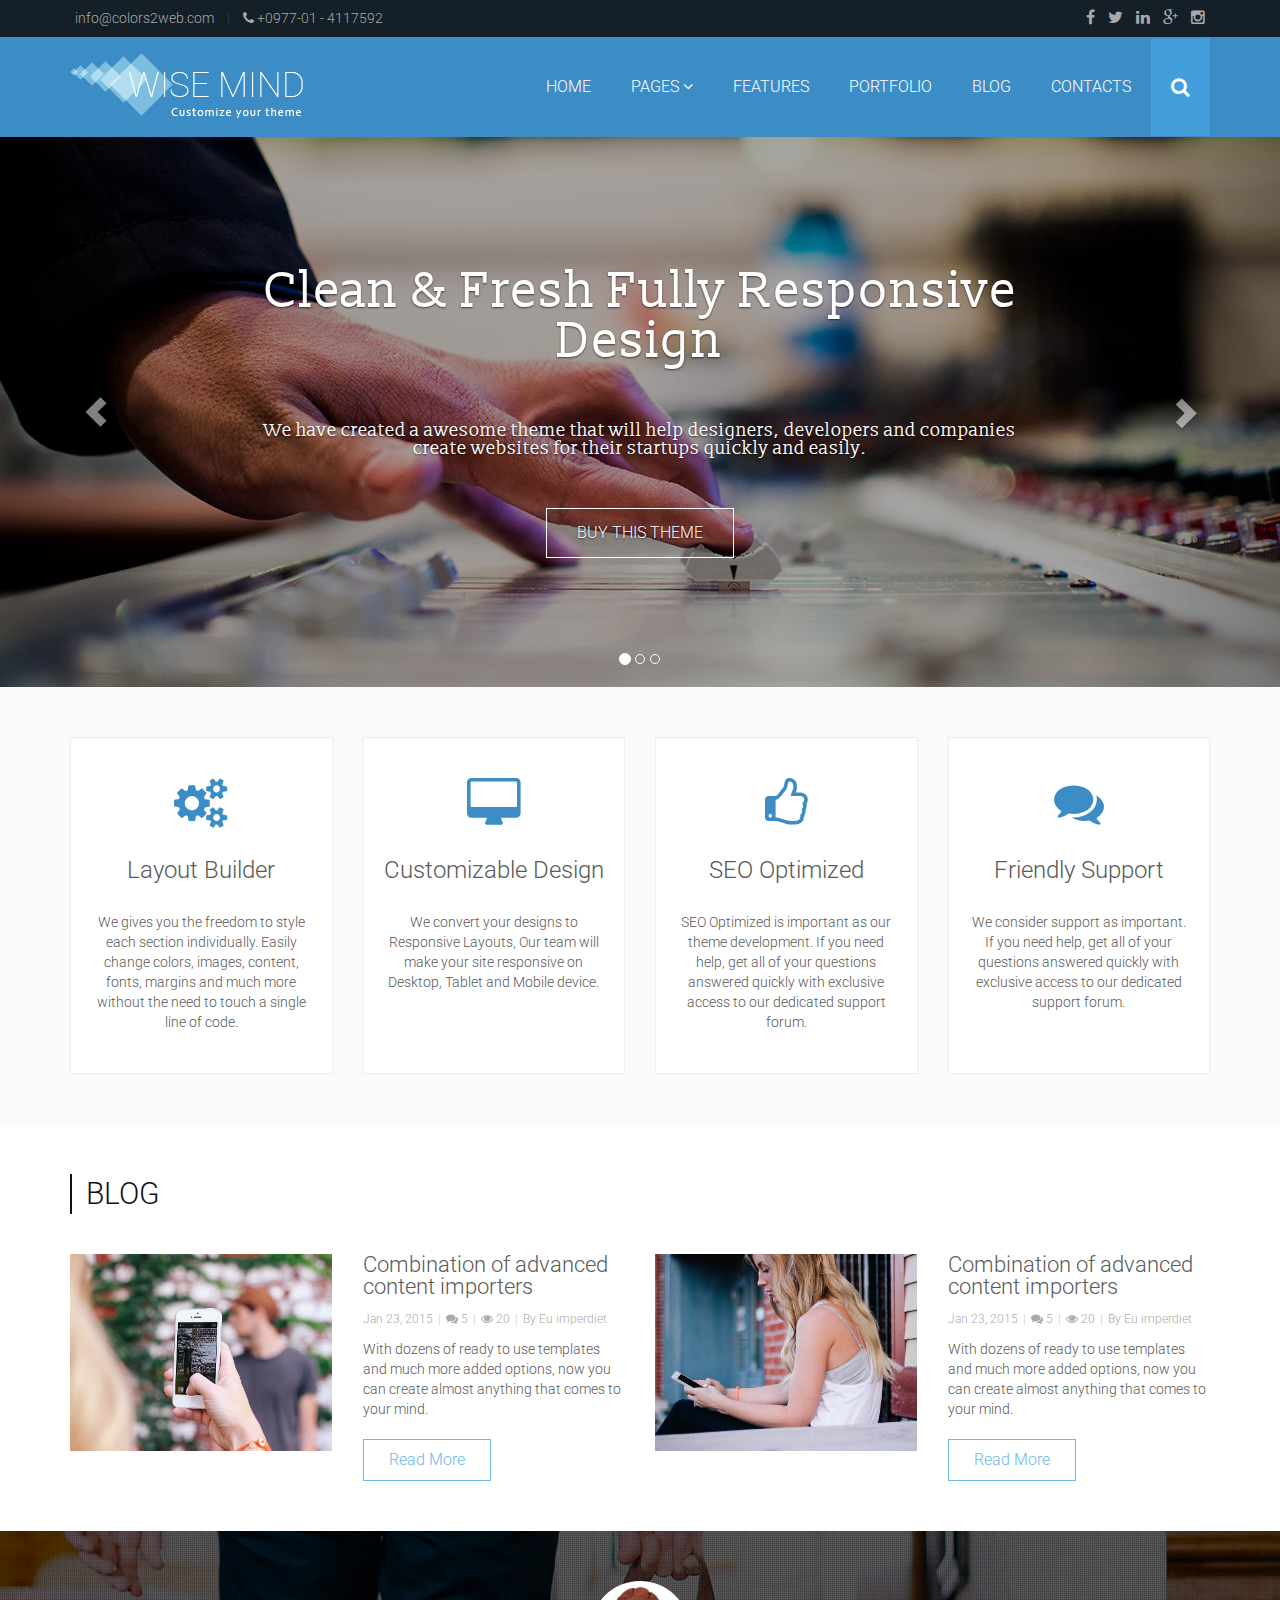
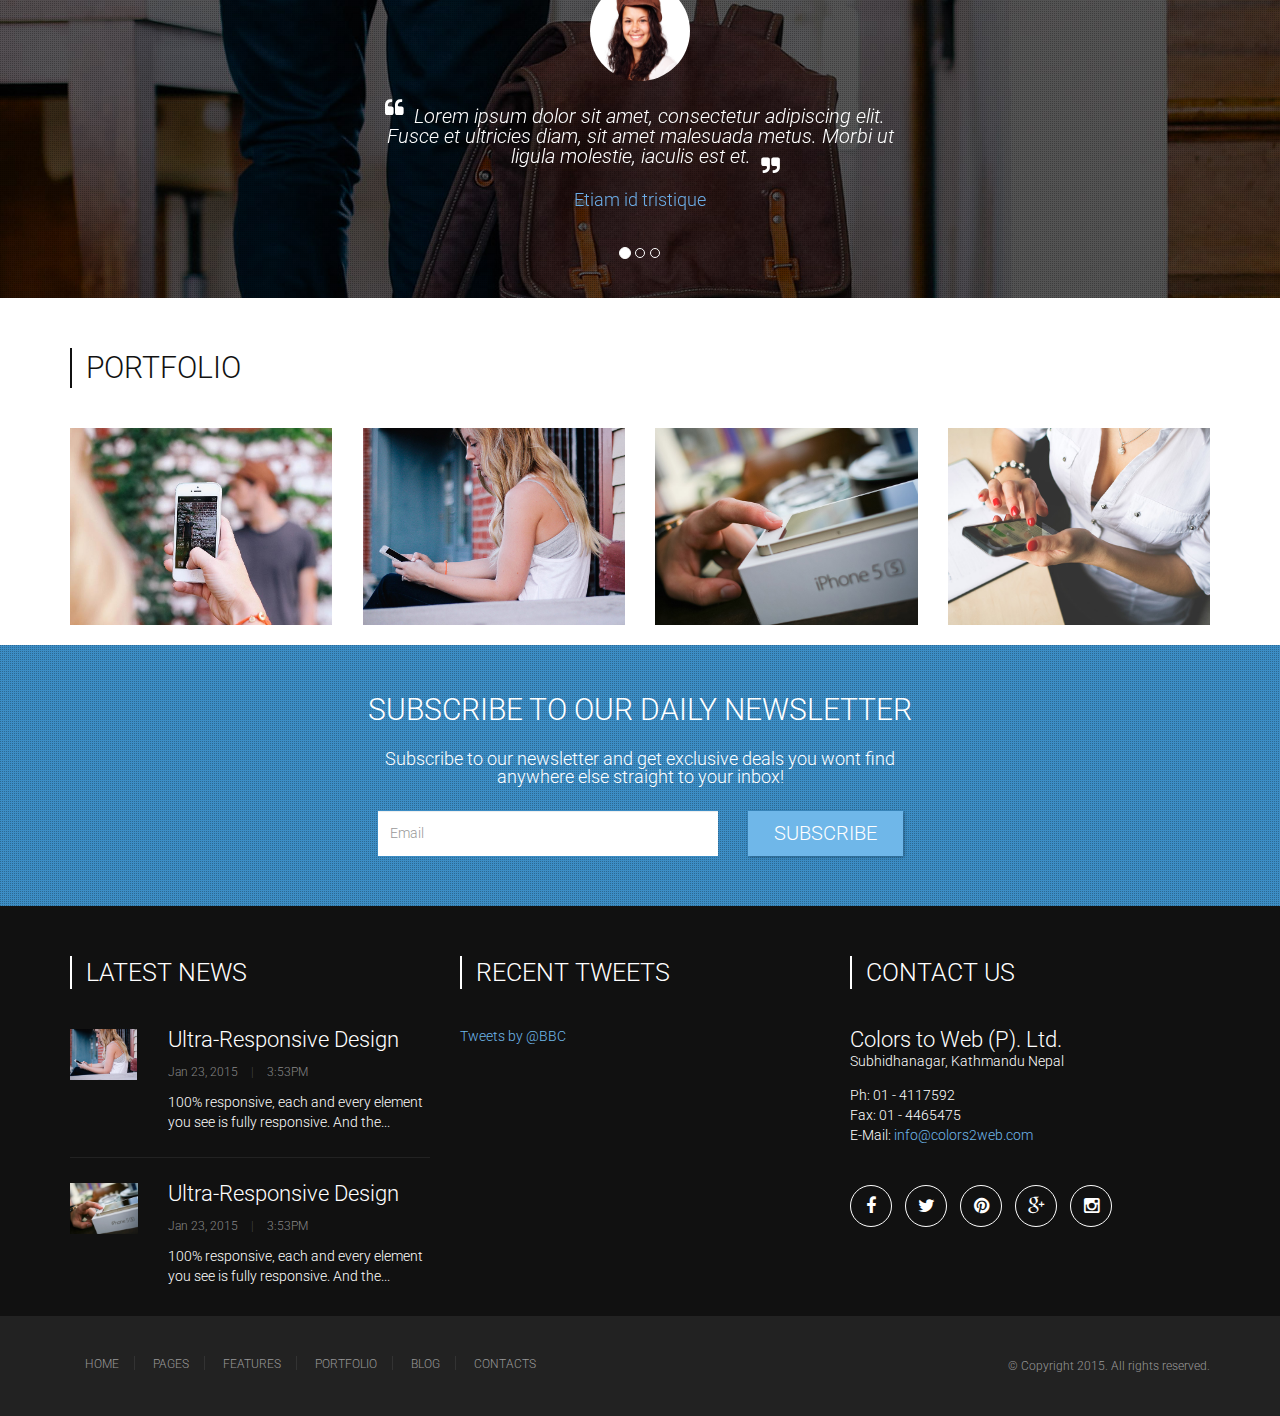
<file: index.html>
<!doctype html>
<!--[if IE 7 ]>    <html lang="en-gb" class="isie ie7 oldie no-js"> <![endif]-->
<!--[if IE 8 ]>    <html lang="en-gb" class="isie ie8 oldie no-js"> <![endif]-->
<!--[if IE 9 ]>    <html lang="en-gb" class="isie ie9 no-js"> <![endif]-->
<!--[if (gt IE 9)|!(IE)]><!-->
<html lang="en-gb" class="no-js">
<!--<![endif]-->
<head>
    <meta charset="utf-8">
    <meta name="viewport" content="width=device-width, initial-scale=1, maximum-scale=1">
    <!--[if lt IE 9]> 
    <meta http-equiv="X-UA-Compatible" content="IE=edge,chrome=1">
    <![endif]-->
    <title>Everest Bootstrap Theme</title>
    <!--[if lt IE 9]>
        <script src="http://html5shim.googlecode.com/svn/trunk/html5.js"></script>
    <![endif]-->
    <!--[if lte IE 8]>
		<script type="text/javascript" src="http://explorercanvas.googlecode.com/svn/trunk/excanvas.js"></script>
	<![endif]-->
    
    <link rel="stylesheet" href="css/bootstrap.min.css" /> <!-- Bootstrap -->
    <link rel="stylesheet" href="css/carousel.css" /> <!-- carousel -->    
    <link rel="stylesheet" href="css/reset.css" /> <!-- Reset -->    	
    <link href="css/font-awesome.css" rel="stylesheet"> <!-- Font Awesome -->            
    <link rel="stylesheet" href="css/style.css" /> <!-- Main Style -->
    <link rel="stylesheet" href="css/responsive.css" media="screen"> <!-- Responsive -->
    
    
</head>
<body>

	<!-- Header -->
    <header>
    
    	<!-- Top Bar -->
    	<div id="top-bar">
        
        	<div class="container">
            	
                <!-- Top -->
            	<div class="row">
                	
                    <div class="col-lg-6 col-md-6 col-sm-6 col-xs-8">
                    
                    	<ul>
                        	<li><p>info@colors2web.com</p></li>
                            <li><span>|</span></li>
                            <li><p><i class="fa fa-phone"></i> +0977-01 - 4117592</p></li>
                        </ul>
                    
                    </div>
                    
                    <div class="col-lg-6 col-md-6 col-sm-6 col-xs-4">
                    
                    	<ul class="top-social">
                        	<li><a href="#"><i class="fa fa-facebook"></i></a></li>
                            <li><a href="#"><i class="fa fa-twitter"></i></a></li>
                            <li><a href="#"><i class="fa fa-linkedin"></i></a></li>
                            <li><a href="#"><i class="fa fa-google-plus"></i></a></li>
                            <li><a href="#"><i class="fa fa-instagram"></i></a></li>
                        </ul>
                    
                    </div>
                    
                </div>
                <!-- /Top -->                                
            
            </div>
        
        </div>
        <!-- /Top Bar -->
        
        <!-- Nav -->                
        <nav class="navbar"> <!-- role="banner" -->
        
        	<div class="container">
            <div class="row">
            <div class="col-lg-12">          
            
                <div class="navbar-header">
                    <button type="button" class="navbar-toggle" data-toggle="collapse" data-target=".navbar-collapse">
                        <span class="sr-only">Toggle navigation</span>
                        <span class="icon-bar"></span>
                        <span class="icon-bar"></span>
                        <span class="icon-bar"></span>
                    </button>
                    <a href="index.html"><img class="img-responsive logo" src="images/logo.png" alt="logo"></a>
                </div>
                
                <div class="collapse navbar-collapse navbar-right">
                    <ul class="nav navbar-nav">
                        <li class="active"><a href="index.html">Home</a></li>
                        <li class="dropdown">
                            <a href="#" class="dropdown-toggle" data-toggle="dropdown">Pages <i class="fa fa-angle-down"></i></a>
                            <ul class="dropdown-menu">
                                <li><a href="about.html">About Us</a></li>
                                <li><a href="Portfolio-details.html">Portfolio Details</a></li>
                                <li><a href="blog-details.html">Blog Details</a></li>                             
                            </ul>
                        </li>
                        <li><a href="feature.html">Features</a></li>
                        <li><a href="portfolio.html">Portfolio</a></li>                        
                        <li><a href="blog.html">Blog</a></li> 
                        <li><a href="contact.html">Contacts</a></li>                                           
                    </ul>
                    
                    <!-- Search -->
                    <div class="search">
                        
                        <i class="fa fa-search"></i>
                        <div class="search-hide">                                                       
                            <input type="text" placeholder="Search"/>
                            <button type="submit"><i class="fa fa-search"></i></button>
                        </div>
                        
                    </div>
                	<!-- /Search -->
                
                </div>                                
                
                <div class="clearfix"></div>
			
            </div>
            </div>                        
            </div>            
        
        </nav>        
        <!-- /Nav -->
    
    </header>
    <!-- /Header -->   
                        
    <!-- /Banner -->
    <div id="myCarousel" class="carousel slide" data-ride="carousel">
    
        <!-- Indicators -->
        <ol class="carousel-indicators">
        <li data-target="#myCarousel" data-slide-to="0" class="active"></li>
        <li data-target="#myCarousel" data-slide-to="1"></li>
        <li data-target="#myCarousel" data-slide-to="2"></li>
        </ol>
        
        <div class="carousel-inner" role="listbox">
        
            <div class="item active">              
              <div style="background: url(images/banner/bg1.jpg) center; height: 100%;"></div>
              <div class="container">
                <div class="carousel-caption">
                  <h1>Clean & Fresh Fully Responsive Design</h1>
                  <h2>We have created a awesome theme that will help designers, developers and companies create websites for their startups quickly and easily.</h2>
                  <a class="banner-btn" href="#">Buy this Theme </a>
                </div>
              </div>
            </div>
            
            <div class="item">
              <div style="background: url(images/banner/bg2.jpg) center; height: 100%;"></div>
              <div class="container">
                <div class="carousel-caption">
                  <h1>Clean & Fresh Fully Responsive Design</h1>
                  <h2>We have created a awesome theme that will help designers, developers and companies create websites for their startups quickly and easily.</h2>
                  <a class="banner-btn" href="#">Buy this Theme </a>
                </div>
              </div>
            </div>
            
            <div class="item">
              <div style="background: url(images/banner/bg3.jpg) center; height: 100%;"></div>
              <div class="container">
                <div class="carousel-caption">
                  <h1>Clean & Fresh Fully Responsive Design</h1>
                  <h2>We have created a awesome theme that will help designers, developers and companies create websites for their startups quickly and easily.</h2>
                  <a class="banner-btn" href="#">Buy this Theme </a>
                </div>
              </div>
            </div>
            
        </div>
        
        <a class="left carousel-control" href="#myCarousel" role="button" data-slide="prev">
        <span class="glyphicon glyphicon-chevron-left" aria-hidden="true"></span>
        <span class="sr-only">Previous</span>
        </a>
        <a class="right carousel-control" href="#myCarousel" role="button" data-slide="next">
        <span class="glyphicon glyphicon-chevron-right" aria-hidden="true"></span>
        <span class="sr-only">Next</span>
        </a>
        
    </div>
    <!-- /Banner -->
      
    <!-- Home Services -->  
    <section id="home-services">  
              
        <div class="container">
        
            <div class="row">
            
                <!-- 1 -->
                <div class="col-lg-3 col-md-3 col-sm-6">
                    <div class="service-box">
                    
                        <i class="fa fa-gears"></i>                        
                        <h3>Layout Builder</h3>                        
                        <p>We gives you the freedom to style each section individually. Easily change colors, images, content, fonts, margins and much more without the need to touch a single line of code.</p>
                    
                    </div>
                </div>
                <!-- /1 -->
                
                <!-- 2 -->
                <div class="col-lg-3 col-md-3 col-sm-6">
                    <div class="service-box">
                    
                        <i class="fa fa-desktop"></i>
                        <h3>Customizable Design</h3>
                        <p>We convert your designs to Responsive Layouts, Our team will make your site responsive on Desktop, Tablet and Mobile device.</p>
                    
                    </div>
                </div>
                <!-- /2 -->
                
                <!-- 3 -->
                <div class="col-lg-3 col-md-3 col-sm-6">
                    <div class="service-box">
                    
                        <i class="fa fa-thumbs-o-up"></i>
                        <h3>SEO Optimized</h3>
                        <p>SEO Optimized is important as our theme development. If you need help, get all of your questions answered quickly with exclusive access to our dedicated support forum.</p>
                    
                    </div>
                </div>
                <!-- /3 -->
                
                <!-- 4 -->
                <div class="col-lg-3 col-md-3 col-sm-6">
                    <div class="service-box">
                    
                        <i class="fa fa-comments"></i>
                        <h3>Friendly Support</h3>
                        <p>We consider support as important. If you need help, get all of your questions answered quickly with exclusive access to our dedicated support forum.</p>
                                    
                    </div>
                </div>
                <!-- /4 -->
            
            </div>
        
        </div>        
                                
    </section>
    <!-- /Home Services -->
    
    <!-- Blog -->
    <section id="home-blog" class="container">
    
    	<div class="row">
    	<div class="col-lg-12">
        	<h1 class="main-title">Blog</h1>
        </div>
        </div>
        
        <div class="row">
        
        	<!-- Blog 1 -->
        	<div class="col-lg-6 col-md-12 col-sm-12 mar-b">
            
                <div class="row">
                
                    <div class="col-lg-6 col-md-6 col-sm-5 mar-b">
                        <img alt="" class="img-responsive" src="images/img-1.jpg">
                    </div>
                    
                    <div class="col-lg-6 col-md-6 col-sm-7">
                        
                        <h4>Combination of advanced content importers</h4>
                        <p class="date"><span>Jan 23, 2015</span> <span class="divider">|</span> <span><i class="fa fa-comments"></i> <a href="3">5</a></span> <span class="divider">|</span> <span><i class="fa fa-eye"></i> <a href="#">20</a></span> <span class="divider">|</span> <span>By <a href="#">Eu imperdiet</a></span></p>
                        <p>With dozens of ready to use templates and much more added options, now you can create almost anything that comes to your mind.</p>
                        
                        <a class="btn-default" href="#">Read More</a>
                        
                    </div>
                
                </div>
            
            </div>
            <!-- /Blog 1 -->
            
            <!-- Blog 2 -->
        	<div class="col-lg-6 col-md-12 col-sm-12 mar-b">
            
                <div class="row">
                
                    <div class="col-lg-6 col-md-6 col-sm-5 mar-b">
                        <img alt="" class="img-responsive" src="images/img-2.jpg">
                    </div>
                    
                    <div class="col-lg-6 col-md-6 col-sm-7">
                        
                        <h4>Combination of advanced content importers</h4>
                        <p class="date"><span>Jan 23, 2015</span> <span class="divider">|</span> <span><i class="fa fa-comments"></i> <a href="3">5</a></span> <span class="divider">|</span> <span><i class="fa fa-eye"></i> <a href="#">20</a></span> <span class="divider">|</span> <span>By <a href="#">Eu imperdiet</a></span></p>
                        <p>With dozens of ready to use templates and much more added options, now you can create almost anything that comes to your mind.</p>
                        
                        <a class="btn-default" href="#">Read More</a>
                        
                    </div>
                    
                </div>
            
            </div>
            <!-- /Blog 2 -->
        
        </div>
    
    </section>
    <!-- /Blog -->
    
    <!-- Testimonial -->                
    <section id="testimonial">
    <div class="dot-pattern">
    
        <div id="myCarousel-2" class="carousel slide carousel-fade" data-ride="carousel">
        
            <!-- Indicators -->
            <ol class="carousel-indicators">
            <li data-target="#myCarousel-2" data-slide-to="0" class="active"></li>
            <li data-target="#myCarousel-2" data-slide-to="1"></li>
            <li data-target="#myCarousel-2" data-slide-to="2"></li>
            </ol>
            
            <div class="container">
            
            <div class="row">
                <div class="col-lg-6 col-lg-offset-3">
                
                    <div class="carousel-inner" role="listbox">
                    
                        <div class="item active">              
                            <img alt="" src="images/person-1.jpg" />
                            <p>Lorem ipsum dolor sit amet, consectetur adipiscing elit. Fusce et ultricies diam, sit amet malesuada metus. Morbi ut ligula molestie, iaculis est et.</p>
                            <span>Etiam id tristique</span>
                        </div>
                        
                        <div class="item">
                            <img alt="" src="images/person-2.jpg" />
                            <p>Lorem ipsum consectetur adipiscing elit. Dolor sit amet, Fusce et ultricies diam, sit amet malesuada metus. Morbi ut ligula molestie, iaculis est et, ullamcorper est.</p>
                            <span>Etiam id tristique</span>	              
                        </div>
                        
                        <div class="item">
                            <img alt="" src="images/person-3.jpg" />
                            <p>Consectetur adipiscing elit. Fusce et ultricies diam, sit amet malesuada metus. Morbi ut ligula molestie, iaculis est et, ullamcorper est. Lorem ipsum dolor sit amet.</p>
                            <span>Etiam id tristique</span>
                        </div>
                        
                    </div>
                
                </div>
            </div>
            
            </div>                        
            
        </div>
	
    </div>      	   
    </section>
    <!-- /Testimonial -->
    
    <!-- Portfolio -->
    <section id="home-portfolio" class="container">
    	
        <div class="row">
    	<div class="col-lg-12">
        	<h1 class="main-title">Portfolio</h1>
        </div>
        </div>
                
        <div class="row">
        
        	<!-- 1 -->
        	<div class="col-lg-3 col-md-3 col-sm-6 margin-bottom-sm">
            	
                <div class="portfolio-box">
                	                    
                    <img class="img-responsive" src="images/img-1.jpg">
                    
                    <div class="hidden-icon">
                        
                        <a href="#"><i class="fa fa-link"></i></a>
                        <a href="#"><i class="fa fa-external-link"></i></a>
                        
                    </div>
                                       
                </div>
                
            </div>
            <!-- /1 -->
            
            <!-- 2 -->
        	<div class="col-lg-3 col-md-3 col-sm-6 margin-bottom-sm">
            	
                <div class="portfolio-box">
                	                    
                    <img class="img-responsive" src="images/img-2.jpg">
                    
                    <div class="hidden-icon">
                        
                        <a href="#"><i class="fa fa-link"></i></a>
                        <a href="#"><i class="fa fa-external-link"></i></a>
                        
                    </div>
                                       
                </div>
                
            </div>
            <!-- /2 -->
            
            <!-- 3 -->
        	<div class="col-lg-3 col-md-3 col-sm-6 margin-bottom-sm">
            	
                <div class="portfolio-box">
                	                    
                    <img class="img-responsive" src="images/img-3.jpg">
                    
                    <div class="hidden-icon">
                        
                        <a href="#"><i class="fa fa-link"></i></a>
                        <a href="#"><i class="fa fa-external-link"></i></a>
                        
                    </div>
                                       
                </div>
                
            </div>
            <!-- /3 -->
            
            <!-- 4 -->
        	<div class="col-lg-3 col-md-3 col-sm-6 margin-bottom-sm">
            	
                <div class="portfolio-box">
                	                    
                    <img class="img-responsive" src="images/img-4.jpg">
                    
                    <div class="hidden-icon">
                        
                        <a href="#"><i class="fa fa-link"></i></a>
                        <a href="#"><i class="fa fa-external-link"></i></a>
                        
                    </div>
                                       
                </div>
                
            </div>
            <!-- /4 -->
        
        </div>
    
    </section>
    <!-- /Portfolio -->
    
    <!-- Newsletter -->
    <section id="newsletter">
    <div class="dot-pattern">
    
    	<div class="container">
        	
            <div class="row">
            
            	<div class="col-lg-3"></div>
                
                <div class="col-lg-6">
                
                	<h1>Subscribe to our daily Newsletter</h1>
                    <h5>Subscribe to our newsletter and get exclusive deals you wont find anywhere else straight to your inbox!</h5>
                    
                    <div class="col-lg-8 col-sm-8 margin-bottom-xs">
                    	<input class="form-control" type="text" placeholder="Email" />
                    </div>
                    
                    <div class="col-lg-4 col-sm-4">
                    	<input class="form-controls hvr-sweep-to-left" type="submit" value="Subscribe" />
                    </div>
                
                </div>
            
            </div>
            
        </div>
    
    </div>
    </section>
    <!-- /Newsletter -->
	
    <!-- Footer -->
    <footer id="footer">
    
    	<section class="container">
        
        	<div class="row">
            	
                <!-- Latest News -->
                <div class="col-lg-4 col-md-4 mar-b">
                
                	<h3>Latest News</h3>
                    
                    <!-- 1 -->
                    <div class="row">
                    	<div class="news-box">
                        
                            <div class="col-lg-3 col-md-4 col-sm-4 col-xs-4 mar-b">
                                <img class="img-responsive" src="images/img-2.jpg" />
                            </div>
                            
                            <div class="col-lg-9 col-md-8 col-sm-8 col-xs-8">
                            
                                <h4><a href="#">Ultra-Responsive Design</a></h4>
                                <p class="date"><span>Jan 23, 2015</span>  <span class="divider">|</span>  <span>3:53PM</span></p>
                                <p>100% responsive, each and every element you see is fully responsive. And the...</p>
                            
                            </div>
                            
                        </div>
                        
                    </div>
                    <!-- /1 -->
                    
                    <div class="divide"></div>
                    
                    <!-- 2 -->
                    <div class="row">
                    	<div class="news-box">
                        
                            <div class="col-lg-3 col-md-4 col-sm-4 col-xs-4 mar-b">
                                <img class="img-responsive" src="images/img-3.jpg" />
                            </div>
                            
                            <div class="col-lg-9 col-md-8 col-sm-8 col-xs-8">
                            
                                <h4><a href="#">Ultra-Responsive Design</a></h4>
                                <p class="date"><span>Jan 23, 2015</span>  <span class="divider">|</span>  <span>3:53PM</span></p>
                                <p>100% responsive, each and every element you see is fully responsive. And the...</p>
                            
                            </div>
                            
                        </div>
                    </div>
                    <!-- /2 -->
                
                </div>
                <!-- /Latest News -->
                
                <!-- Tweets -->
                <div id="recent-tweets" class="col-lg-4 col-md-4 mar-b">
                
                	<h3>Recent Tweets</h3>
                    
                    <!--<ul>
                    	<li>
                            <p>RT  @tweet : The WordPress Theme Buyers’ Guide to Theme, from the  @Market  blog </p>
                            <a href="#">http://t.co/D3i3Nr1wVB   http://t.co/VJLBEisX8Z</a>
                            <p><span>2 days ago</span></p>
                        </li>
                        
                        <li>
                            <p>RT  @tweet : The WordPress Theme Buyers’ Guide to Theme, from the  @Market  blog </p>
                            <a href="#">http://t.co/D3i3Nr1wVB   http://t.co/VJLBEisX8Z</a>
                            <p><span>2 days ago</span></p>
                        </li>
                        
                        <li>
                            <p>RT  @tweet : The WordPress Theme Buyers’ Guide to Theme, from the  @Market  blog </p>
                            <a href="#">http://t.co/D3i3Nr1wVB   http://t.co/VJLBEisX8Z</a>
                            <p><span>2 days ago</span></p>
                        </li>
                    </ul>-->
                    
                    <a class="twitter-timeline"
                    href="https://twitter.com/BBCNews"
                    data-widget-id="566168616714784768"
                    data-chrome="nofooter transparent noheader"
                    data-tweet-limit="2" 
                    data-border-color="#1d1d1d"   
                    >
                    Tweets by @BBC
                    </a>
                    <script>!function(d,s,id){var js,fjs=d.getElementsByTagName(s)[0],p=/^http:/.test(d.location)?'http':'https';if(!d.getElementById(id)){js=d.createElement(s);js.id=id;js.src=p+"://platform.twitter.com/widgets.js";fjs.parentNode.insertBefore(js,fjs);}}(document,"script","twitter-wjs");</script>
                                       
                
                </div>
                <!-- /Tweets -->
                
                <!-- Contact -->
                <div class="col-lg-4 col-md-4 mar-b">
                
                	<h3>Contact Us</h3>
                    
                    <h4>Colors to Web (P). Ltd.</h4>
                    <p>Subhidhanagar, Kathmandu Nepal</p>
                    <br/>
                    <p>Ph: 01 - 4117592</p>
                    <p>Fax: 01 - 4465475</p>
                    <p>E-Mail: <a href="#">info@colors2web.com</a></p>
                    
                    <ul class="footer-social">
                    	<li><a href="#"><i class="fa fa-facebook"></i></a></li>
                        <li><a href="#"><i class="fa fa-twitter"></i></a></li>
                        <li><a href="#"><i class="fa fa-pinterest"></i></a></li>
                        <li><a href="#"><i class="fa fa-google-plus"></i></a></li>
                        <li><a href="#"><i class="fa fa-instagram"></i></a></li>
                    </ul>
                
                </div>
                <!-- /Contact -->
                
            </div>
        
        </section>
        
        <!-- Bottom Footer -->
        <section id="bottom-footer">
        
        	<div class="container">
            	
                <div class="row">
                
                	<div class="col-lg-6 col-md-8 col-sm-8">
                    	
                        <ul>
                        	<li><a href="#">Home</a></li>
                            <li><a href="#">Pages</a></li>
                            <li><a href="#">Features</a></li>
                            <li><a href="#">Portfolio</a></li>
                            <li><a href="#">Blog</a></li>
                            <li><a href="#">Contacts</a></li>
                        </ul>
                        
                    </div>
                    
                    <div class="col-lg-6 col-md-4 col-sm-4">
                    
                    	<p>© Copyright  2015. All rights reserved.</p>
                    
                    </div>
                
                </div>
                
            </div>
        
        </section>
        <!-- /Bottom Footer -->
    
    </footer>
    <!-- /Footer -->
    
	<script src="js/jquery-1.11.2.min.js"></script>
    <script src="js/bootstrap.min.js" type="text/javascript"></script>
    <script src="js/scripts.js" type="text/javascript"></script>            
    	               
</body>
</html>
</file>
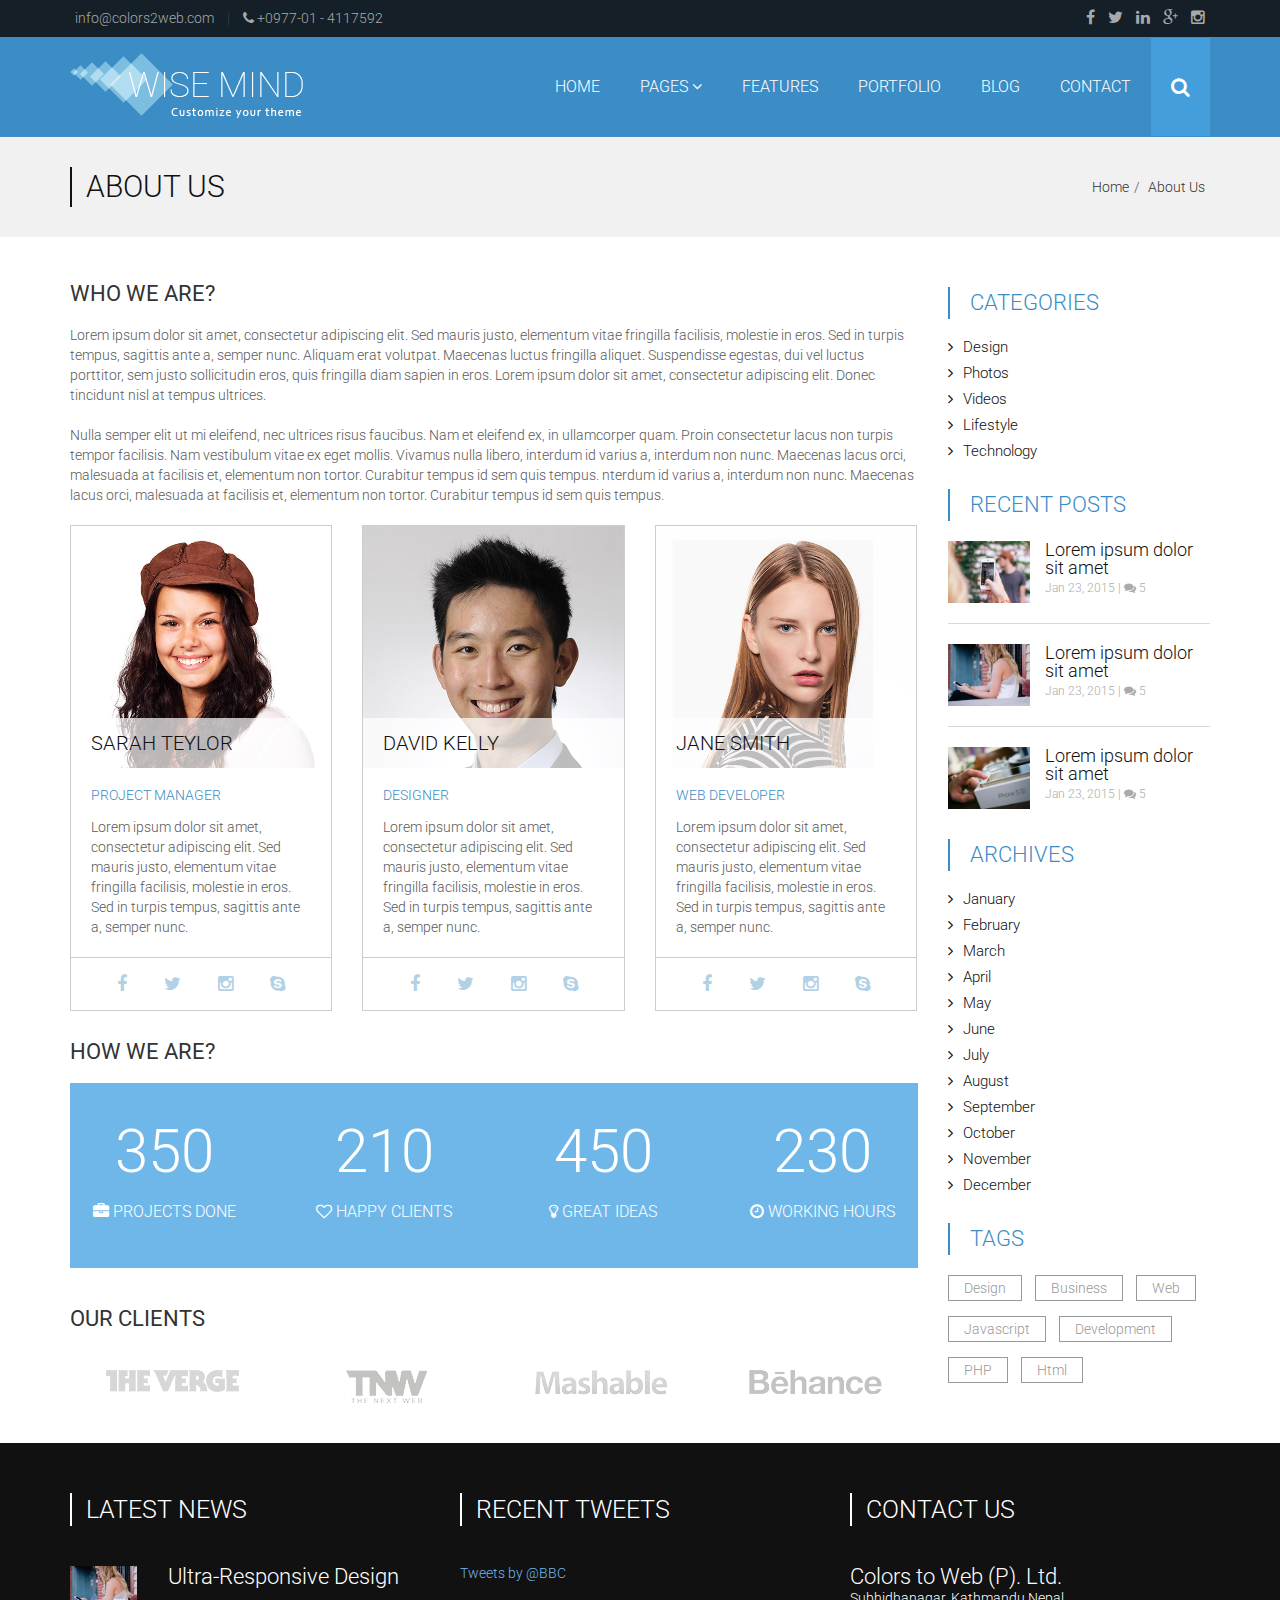
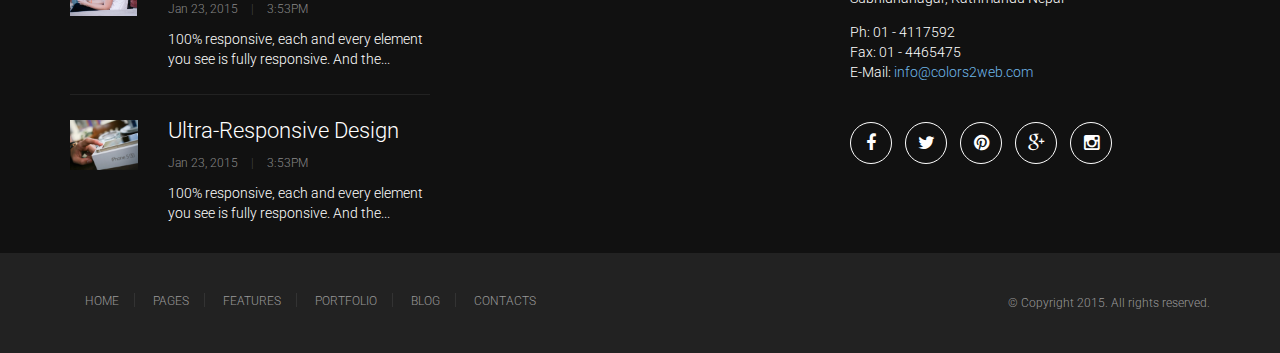
<file: about.html>
<!doctype html>
<!--[if IE 7 ]>    <html lang="en-gb" class="isie ie7 oldie no-js"> <![endif]-->
<!--[if IE 8 ]>    <html lang="en-gb" class="isie ie8 oldie no-js"> <![endif]-->
<!--[if IE 9 ]>    <html lang="en-gb" class="isie ie9 no-js"> <![endif]-->
<!--[if (gt IE 9)|!(IE)]><!-->
<html lang="en-gb" class="no-js">
<!--<![endif]-->
<head>
    <meta charset="utf-8">
    <meta name="viewport" content="width=device-width, initial-scale=1, maximum-scale=1">
    <!--[if lt IE 9]> 
    <meta http-equiv="X-UA-Compatible" content="IE=edge,chrome=1">
    <![endif]-->
    <title>Everest Bootstrap Theme</title>
    <!--[if lt IE 9]>
        <script src="http://html5shim.googlecode.com/svn/trunk/html5.js"></script>
    <![endif]-->
    <!--[if lte IE 8]>
		<script type="text/javascript" src="http://explorercanvas.googlecode.com/svn/trunk/excanvas.js"></script>
	<![endif]-->
    
    <link rel="stylesheet" href="css/bootstrap.min.css" /> <!-- Bootstrap -->
    <link rel="stylesheet" href="css/carousel.css" /> <!-- carousel -->    
    <link rel="stylesheet" href="css/reset.css" /> <!-- Reset -->    	
    <link href="css/font-awesome.css" rel="stylesheet"> <!-- Font Awesome -->     
    <link rel="stylesheet" href="css/style.css" /> <!-- Main Style -->
    <link rel="stylesheet" href="css/responsive.css" media="screen"> <!-- Responsive -->
    <link rel="stylesheet" href="css/owl.carousel.css" media="screen">  
    
</head>
<body>

	<!-- Header -->
    <header>
    
    	<!-- Top Bar -->
    	<div id="top-bar">
        
        	<div class="container">
            	
                <!-- Top -->
            	<div class="row">
                	
                    <div class="col-lg-6 col-md-6 col-sm-6 col-xs-12">
                    
                    	<ul>
                        	<li><p>info@colors2web.com</p></li>
                            <li><span>|</span></li>
                            <li><p><i class="fa fa-phone"></i> +0977-01 - 4117592</p></li>
                        </ul>
                    
                    </div>
                    
                    <div class="col-lg-6 col-md-6 col-sm-6 col-xs-12">
                    
                    	<ul class="top-social">
                        	<li><a href="#"><i class="fa fa-facebook"></i></a></li>
                            <li><a href="#"><i class="fa fa-twitter"></i></a></li>
                            <li><a href="#"><i class="fa fa-linkedin"></i></a></li>
                            <li><a href="#"><i class="fa fa-google-plus"></i></a></li>
                            <li><a href="#"><i class="fa fa-instagram"></i></a></li>
                        </ul>
                    
                    </div>
                    
                </div>
                <!-- /Top -->                                
            
            </div>
        
        </div>
        <!-- /Top Bar -->
        
        <!-- Nav -->                
        <nav class="navbar"> <!-- role="banner" -->
        
        	<div class="container">
            <div class="row">
            <div class="col-lg-12">          
            
                <div class="navbar-header">
                    <button type="button" class="navbar-toggle" data-toggle="collapse" data-target=".navbar-collapse">
                        <span class="sr-only">Toggle navigation</span>
                        <span class="icon-bar"></span>
                        <span class="icon-bar"></span>
                        <span class="icon-bar"></span>
                    </button>
                    <a href="index.html"><img class="img-responsive logo" src="images/logo.png" alt="logo"></a>
                </div>
                
                <div class="collapse navbar-collapse navbar-right">
                    <ul class="nav navbar-nav">
                        <li class="active"><a href="index.html">Home</a></li>
                        <li class="dropdown">
                            <a href="#" class="dropdown-toggle" data-toggle="dropdown">Pages <i class="fa fa-angle-down"></i></a>
                            <ul class="dropdown-menu">
                                <li><a href="about.html">About Us</a></li>
                                <li><a href="Portfolio-details.html">Portfolio Details</a></li>
                                <li><a href="blog-details.html">Blog Details</a></li>                               
                            </ul>
                        </li>
                        <li><a href="feature.html">Features</a></li>
                        <li><a href="portfolio.html">Portfolio</a></li>                        
                        <li><a href="blog.html">Blog</a></li> 
                        <li><a href="contact.html">Contact</a></li>                                           
                    </ul>
                    
                    <!-- Search -->
                    <div class="search">
                        
                        <i class="fa fa-search"></i>
                        <div class="search-hide">                                                       
                            <input type="text" placeholder="Search"/>
                            <button type="submit"><i class="fa fa-search"></i></button>
                        </div>
                        
                    </div>
                	<!-- /Search -->
                
                </div>                                
                
                <div class="clearfix"></div>
			
            </div>
            </div>                        
            </div>            
        
        </nav>        
        <!-- /Nav -->
    
    </header>
    <!-- /Header -->   
	
    <!-- Pages -->
    <section class="pages">
    
    	<!-- Page Title -->
        <div class="page-title">
        
        	<div class="container">
            <div class="row">
            
                <div class="col-lg-6 col-md-6 col-sm-6">
                    <h1>About Us</h1>
                </div>
                
                <div class="col-lg-6 col-md-6 col-sm-6"> 
                    <ul>
                        <li><a href="#">Home</a></li>
                        <li><a href="#">About Us</a></li>
                    </ul>
                </div>
                
            </div>
            </div>
            
        </div>
        <!-- /Page Title -->
        
        <!-- Content -->
        <div class="container">
        
            <div class="row">
                                
                <!-- Main Content -->
                <section class="main-content col-lg-9 col-md-9">
                
                    <h2>WHO WE ARE?</h2>
                    <p>Lorem ipsum dolor sit amet, consectetur adipiscing elit. Sed mauris justo, elementum vitae fringilla facilisis, molestie in eros. Sed in turpis tempus, sagittis ante a, semper nunc. Aliquam erat volutpat. Maecenas luctus fringilla aliquet. Suspendisse egestas, dui vel luctus porttitor, sem justo sollicitudin eros, quis fringilla diam sapien in eros. Lorem ipsum dolor sit amet, consectetur adipiscing elit. Donec tincidunt nisl at tempus ultrices.</p>
                    <p>Nulla semper elit ut mi eleifend, nec ultrices risus faucibus. Nam et eleifend ex, in ullamcorper quam. Proin consectetur lacus non turpis tempor facilisis. Nam vestibulum vitae ex eget mollis. Vivamus nulla libero, interdum id varius a, interdum non nunc. Maecenas lacus orci, malesuada at facilisis et, elementum non tortor. Curabitur tempus id sem quis tempus. nterdum id varius a, interdum non nunc. Maecenas lacus orci, malesuada at facilisis et, elementum non tortor. Curabitur tempus id sem quis tempus.</p>
                    
                    <!-- Team -->
                    <div class="row team">
                        
                        <!-- 1 -->
                        <div class="col-lg-4 col-md-4 col-sm-4">
                            
                            <div class="person margin-bottom-xs">
                                
                                <div class="person-name">
                                    <img class="img-responsive" src="images/person-1.jpg"/>
                                    <p>SARAH TEYLOR</p>
                                </div>
                                
                                <div class="person-details">
                                    <span>PROJECT MANAGER</span>
                                    <p>Lorem ipsum dolor sit amet, consectetur adipiscing elit. Sed mauris justo, elementum vitae fringilla facilisis, molestie in eros. Sed in turpis tempus, sagittis ante a, semper nunc.</p>
                                </div>
                                
                                <ul class="person-social">
                                    <li><a href="#"><i class="fa fa-facebook"></i></a></li>
                                    <li><a href="#"><i class="fa fa-twitter"></i></a></li>
                                    <li><a href="#"><i class="fa fa-instagram"></i></a></li>
                                    <li><a href="#"><i class="fa fa-skype"></i></a></li>
                                </ul>
                                
                            </div>
                            
                        </div>
                        <!-- /1 -->
                        
                        <!-- 2 -->
                        <div class="col-lg-4 col-md-4 col-sm-4">
                            
                            <div class="person margin-bottom-xs">
                                
                                <div class="person-name">
                                    <img class="img-responsive" src="images/person-2.jpg"/>
                                    <p>DAVID KELLY</p>
                                </div>
                                
                                <div class="person-details">
                                    <span>DESIGNER</span>
                                    <p>Lorem ipsum dolor sit amet, consectetur adipiscing elit. Sed mauris justo, elementum vitae fringilla facilisis, molestie in eros. Sed in turpis tempus, sagittis ante a, semper nunc.</p>
                                </div>
                                
                                <ul class="person-social">
                                    <li><a href="#"><i class="fa fa-facebook"></i></a></li>
                                    <li><a href="#"><i class="fa fa-twitter"></i></a></li>
                                    <li><a href="#"><i class="fa fa-instagram"></i></a></li>
                                    <li><a href="#"><i class="fa fa-skype"></i></a></li>
                                </ul>
                                
                            </div>
                            
                        </div>
                        <!-- /2 -->
                        
                        <!-- 3 -->
                        <div class="col-lg-4 col-md-4 col-sm-4">
                            
                            <div class="person margin-bottom-xs">
                                
                                <div class="person-name">
                                    <img class="img-responsive" src="images/person-3.jpg"/>
                                    <p>JANE SMITH</p>
                                </div>
                                
                                <div class="person-details">
                                    <span>WEB DEVELOPER</span>
                                    <p>Lorem ipsum dolor sit amet, consectetur adipiscing elit. Sed mauris justo, elementum vitae fringilla facilisis, molestie in eros. Sed in turpis tempus, sagittis ante a, semper nunc.</p>
                                </div>
                                
                                <ul class="person-social">
                                    <li><a href="#"><i class="fa fa-facebook"></i></a></li>
                                    <li><a href="#"><i class="fa fa-twitter"></i></a></li>
                                    <li><a href="#"><i class="fa fa-instagram"></i></a></li>
                                    <li><a href="#"><i class="fa fa-skype"></i></a></li>
                                </ul>
                                
                            </div>
                            
                        </div>
                        <!-- /3 -->
                    
                    </div>
                    <!-- /Team -->
                    
                    <h2>How WE ARE?</h2>                                        
                    
                    <!-- Count -->
                    <div class="number-count"> 
                                       
                        <div class="row">
                        
                            <div class="col-lg-3 col-md-3 col-sm-6">
                                <span class="counter">350</span>
                                <p><i class="fa fa-briefcase"></i> PROJECTS DONE</p>
                            </div>
                            
                            <div class="col-lg-3 col-md-3 col-sm-6">
                                <span class="counter">210</span>
                                <p><i class="fa fa-heart-o"></i> HAPPY CLIENTS</p>
                            </div>
                            
                          <div class="col-lg-3 col-md-3 col-sm-6">
                                <span class="counter">450</span>
                                <p><i class="fa fa-lightbulb-o"></i> GREAT IDEAS</p>
                            </div>
                            
                            <div class="col-lg-3 col-md-3 col-sm-6">
                                <span class="counter">230</span>
                                <p><i class="fa fa-clock-o"></i> WORKING HOURS</p>
                            </div>                                                
                                                
                        </div>
                    
                    </div>
                    <!-- /Count --> 
                    
                    <h2>OUR CLIENTS</h2>
                    
                    <div class="row">
                    <div class="owl-carousel col-lg-12">
                        <div class="item"><img src="images/clients/img-1.png" /></div>
                        <div class="item"><img src="images/clients/img-2.png" /></div>
                        <div class="item"><img src="images/clients/img-3.png" /></div>
                        <div class="item"><img src="images/clients/img-4.png" /></div>
                        <div class="item"><img src="images/clients/img-1.png" /></div>
                        <div class="item"><img src="images/clients/img-2.png" /></div>
                        <div class="item"><img src="images/clients/img-3.png" /></div>
                        <div class="item"><img src="images/clients/img-4.png" /></div>                        
                    </div>  
                    </div>  
                                                
                
                </section>
                <!-- /Main Content -->
                
                <!-- Side Bar -->
                <aside class="sidebar col-lg-3 col-md-3">
                             
                    <h2>Categories</h2>
                    
                    <ul>
                        <li><a href="#">Design</a></li>
                        <li><a href="#">Photos</a></li>
                        <li><a href="#">Videos</a></li>
                        <li><a href="#">Lifestyle</a></li>
                        <li><a href="#">Technology</a></li>
                    </ul>
                    
                    <h2>RECENT POSTS</h2>
                    
                    <!-- 1 -->
                    <div class="recent-post">
                    
                        <div class="row">
                        
                            <div class="col-lg-4 col-md-4 col-sm-4 col-xs-4 padding-right-zero">
                                <img class="img-responsive" src="images/img-1.jpg" />
                            </div>
                            
                            <div class="col-lg-8 col-md-8 col-sm-8 col-xs-8">
                                <h3><a href="#">Lorem ipsum dolor sit amet</a></h3>
                                <p><span>Jan 23, 2015  |  <i class="fa fa-comments"></i> <a href="#">5</a> </span></p>
                            </div>
                        
                        </div>                                       
                    
                    </div>
                    <!-- /1 -->
                    
                    <!-- 2 -->
                    <div class="recent-post">
                    
                        <div class="row">
                        
                            <div class="col-lg-4 col-md-4 col-sm-4 col-xs-4 padding-right-zero">
                                <img class="img-responsive" src="images/img-2.jpg" />
                            </div>
                            
                            <div class="col-lg-8 col-md-8 col-sm-8 col-xs-8">
                                <h3><a href="#">Lorem ipsum dolor sit amet</a></h3>
                                <p><span>Jan 23, 2015  |  <i class="fa fa-comments"></i> <a href="#">5</a> </span></p>
                            </div>
                        
                        </div>                                       
                    
                    </div>
                    <!-- /2 -->
                    
                    <!-- 3 -->
                    <div class="recent-post border-bottom-zero padding-bottom-zero">
                    
                        <div class="row">
                        
                            <div class="col-lg-4 col-md-4 col-sm-4 col-xs-4 padding-right-zero">
                                <img class="img-responsive" src="images/img-3.jpg" />
                            </div>
                            
                            <div class="col-lg-8 col-md-8 col-sm-8 col-xs-8">
                                <h3><a href="#">Lorem ipsum dolor sit amet</a></h3>
                                <p><span>Jan 23, 2015  |  <i class="fa fa-comments"></i> <a href="#">5</a> </span></p>
                            </div>
                        
                        </div>                                       
                    
                    </div>
                    <!-- /3 -->
                    
                    <h2>Archives</h2>
                    
                    <ul>
                        <li><a href="#">January</a></li>
                        <li><a href="#">February</a></li>
                        <li><a href="#">March</a></li>
                        <li><a href="#">April</a></li>
                        <li><a href="#">May</a></li>
                        <li><a href="#">June</a></li>
                        <li><a href="#">July</a></li>
                        <li><a href="#">August</a></li>
                        <li><a href="#">September</a></li>
                        <li><a href="#">October</a></li>
                        <li><a href="#">November</a></li>
                        <li><a href="#">December</a></li>
                    </ul>
                    
                    <h2>Tags</h2>
                    
                    <div class="tags">
                        
                        <a class="hover-btn" href="#">Design</a>
                        <a class="hover-btn" href="#">Business</a>
                        <a class="hover-btn" href="#">Web</a>
                        <a class="hover-btn" href="#">Javascript</a>
                        <a class="hover-btn" href="#">Development</a>
                        <a class="hover-btn" href="#">PHP</a>
                        <a class="hover-btn" href="#">Html</a>
                        
                    </div>
                                
                </aside>
                <!-- /Side Bar -->
            
            </div>
            
        </div>
        <!-- /Content -->
        
	</section>
    <!-- /Pages -->
    
    <!-- Footer -->
    <footer id="footer">
    
    	<section class="container">
        
        	<div class="row">
            	
                <!-- Latest News -->
                <div class="col-lg-4 col-md-4 mar-b">
                
                	<h3>Latest News</h3>
                    
                    <!-- 1 -->
                    <div class="row">
                    	<div class="news-box">
                        
                            <div class="col-lg-3 col-md-4 col-sm-4 col-xs-4 mar-b">
                                <img class="img-responsive" src="images/img-2.jpg" />
                            </div>
                            
                            <div class="col-lg-9 col-md-8 col-sm-8 col-xs-8">
                            
                                <h4><a href="#">Ultra-Responsive Design</a></h4>
                                <p class="date"><span>Jan 23, 2015</span>  <span class="divider">|</span>  <span>3:53PM</span></p>
                                <p>100% responsive, each and every element you see is fully responsive. And the...</p>
                            
                            </div>
                            
                        </div>
                        
                    </div>
                    <!-- /1 -->
                    
                    <div class="divide"></div>
                    
                    <!-- 2 -->
                    <div class="row">
                    	<div class="news-box">
                        
                            <div class="col-lg-3 col-md-4 col-sm-4 col-xs-4 mar-b">
                                <img class="img-responsive" src="images/img-3.jpg" />
                            </div>
                            
                            <div class="col-lg-9 col-md-8 col-sm-8 col-xs-8">
                            
                                <h4><a href="#">Ultra-Responsive Design</a></h4>
                                <p class="date"><span>Jan 23, 2015</span>  <span class="divider">|</span>  <span>3:53PM</span></p>
                                <p>100% responsive, each and every element you see is fully responsive. And the...</p>
                            
                            </div>
                            
                        </div>
                    </div>
                    <!-- /2 -->
                
                </div>
                <!-- /Latest News -->
                
                <!-- Tweets -->
                <div id="recent-tweets" class="col-lg-4 col-md-4 mar-b">
                
                	<h3>Recent Tweets</h3>
                    
                    <!--<ul>
                    	<li>
                            <p>RT  @tweet : The WordPress Theme Buyers’ Guide to Theme, from the  @Market  blog </p>
                            <a href="#">http://t.co/D3i3Nr1wVB   http://t.co/VJLBEisX8Z</a>
                            <p><span>2 days ago</span></p>
                        </li>
                        
                        <li>
                            <p>RT  @tweet : The WordPress Theme Buyers’ Guide to Theme, from the  @Market  blog </p>
                            <a href="#">http://t.co/D3i3Nr1wVB   http://t.co/VJLBEisX8Z</a>
                            <p><span>2 days ago</span></p>
                        </li>
                        
                        <li>
                            <p>RT  @tweet : The WordPress Theme Buyers’ Guide to Theme, from the  @Market  blog </p>
                            <a href="#">http://t.co/D3i3Nr1wVB   http://t.co/VJLBEisX8Z</a>
                            <p><span>2 days ago</span></p>
                        </li>
                    </ul>-->
                    
                    <a class="twitter-timeline"
                    href="https://twitter.com/BBCNews"
                    data-widget-id="566168616714784768"
                    data-chrome="nofooter transparent noheader"
                    data-tweet-limit="2" 
                    data-border-color="#1d1d1d"   
                    >
                    Tweets by @BBC
                    </a>
                    <script>!function(d,s,id){var js,fjs=d.getElementsByTagName(s)[0],p=/^http:/.test(d.location)?'http':'https';if(!d.getElementById(id)){js=d.createElement(s);js.id=id;js.src=p+"://platform.twitter.com/widgets.js";fjs.parentNode.insertBefore(js,fjs);}}(document,"script","twitter-wjs");</script>
                                       
                
                </div>
                <!-- /Tweets -->
                
                <!-- Contact -->
                <div class="col-lg-4 col-md-4 mar-b">
                
                	<h3>Contact Us</h3>
                    
                    <h4>Colors to Web (P). Ltd.</h4>
                    <p>Subhidhanagar, Kathmandu Nepal</p>
                    <br/>
                    <p>Ph: 01 - 4117592</p>
                    <p>Fax: 01 - 4465475</p>
                    <p>E-Mail: <a href="#">info@colors2web.com</a></p>
                    
                    <ul class="footer-social">
                    	<li><a href="#"><i class="fa fa-facebook"></i></a></li>
                        <li><a href="#"><i class="fa fa-twitter"></i></a></li>
                        <li><a href="#"><i class="fa fa-pinterest"></i></a></li>
                        <li><a href="#"><i class="fa fa-google-plus"></i></a></li>
                        <li><a href="#"><i class="fa fa-instagram"></i></a></li>
                    </ul>
                
                </div>
                <!-- /Contact -->
                
            </div>
        
        </section>
        
        <!-- Bottom Footer -->
        <section id="bottom-footer">
        
        	<div class="container">
            	
                <div class="row">
                
                	<div class="col-lg-6 col-md-8 col-sm-8">
                    	
                        <ul>
                        	<li><a href="#">Home</a></li>
                            <li><a href="#">Pages</a></li>
                            <li><a href="#">Features</a></li>
                            <li><a href="#">Portfolio</a></li>
                            <li><a href="#">Blog</a></li>
                            <li><a href="#">Contacts</a></li>
                        </ul>
                        
                    </div>
                    
                    <div class="col-lg-6 col-md-4 col-sm-4">
                    
                    	<p>© Copyright  2015. All rights reserved.</p>
                    
                    </div>
                
                </div>
                
            </div>
        
        </section>
        <!-- /Bottom Footer -->
    
    </footer>
    <!-- /Footer -->
    
	<script src="js/jquery-1.11.2.min.js"></script>
    <script src="js/bootstrap.min.js" type="text/javascript"></script>              
    
    <!-- Numbers Animation -->
    <script src="js/numbers.js" type="text/javascript"></script>
    <script type="text/javascript" src="js/countUp.js"></script>   
    
    <!-- Brands -->
    <script src="js/owl.carousel.js" type="text/javascript"></script>
    
    <script src="js/scripts.js" type="text/javascript"></script>
</body>
</html>
</file>
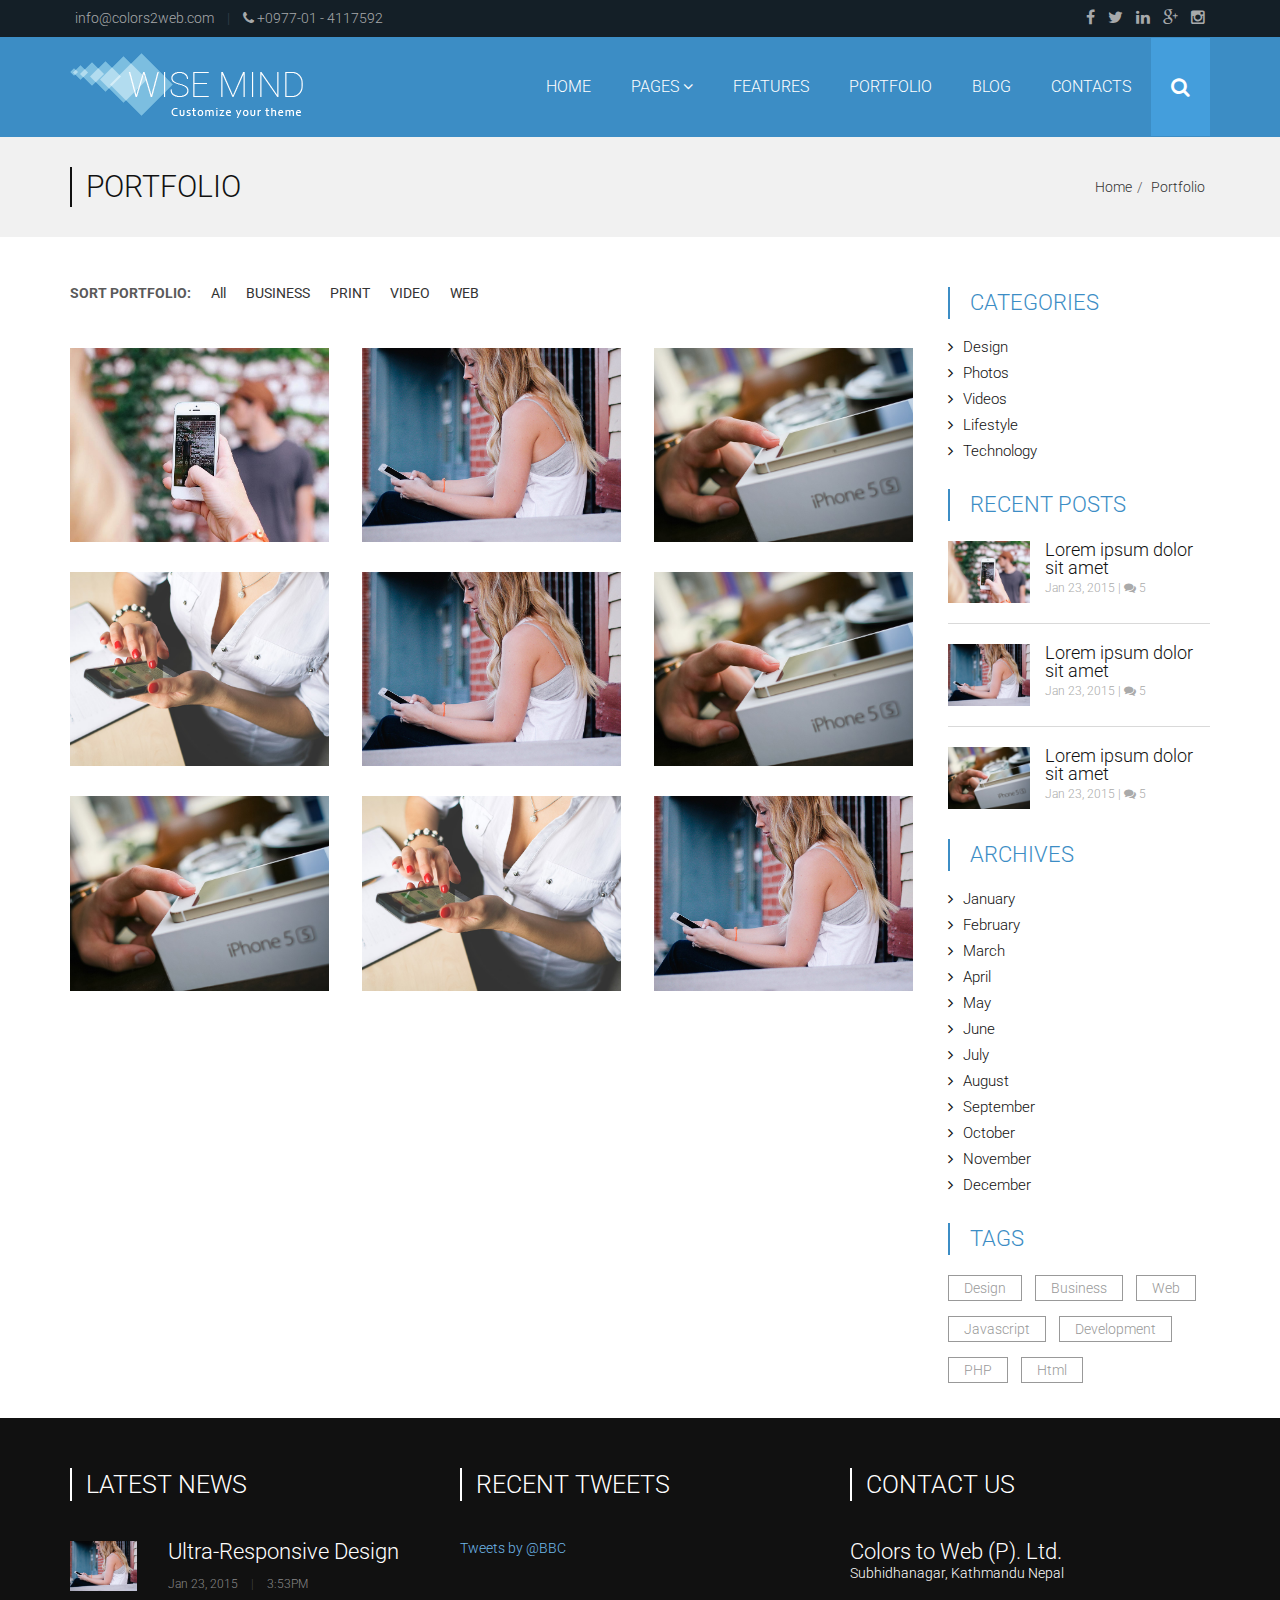
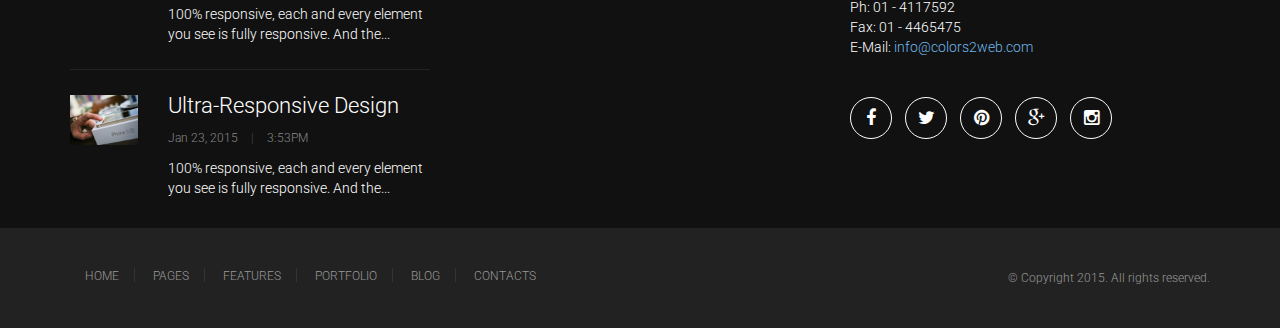
<file: portfolio.html>
<!doctype html>
<!--[if IE 7 ]>    <html lang="en-gb" class="isie ie7 oldie no-js"> <![endif]-->
<!--[if IE 8 ]>    <html lang="en-gb" class="isie ie8 oldie no-js"> <![endif]-->
<!--[if IE 9 ]>    <html lang="en-gb" class="isie ie9 no-js"> <![endif]-->
<!--[if (gt IE 9)|!(IE)]><!-->
<html lang="en-gb" class="no-js">
<!--<![endif]-->
<head>
    <meta charset="utf-8">
    <meta name="viewport" content="width=device-width, initial-scale=1, maximum-scale=1">
    <!--[if lt IE 9]> 
    <meta http-equiv="X-UA-Compatible" content="IE=edge,chrome=1">
    <![endif]-->
    <title>Everest Bootstrap Theme</title>
    <!--[if lt IE 9]>
        <script src="http://html5shim.googlecode.com/svn/trunk/html5.js"></script>
    <![endif]-->
    <!--[if lte IE 8]>
		<script type="text/javascript" src="http://explorercanvas.googlecode.com/svn/trunk/excanvas.js"></script>
	<![endif]-->
    
    <link rel="stylesheet" href="css/bootstrap.min.css" /> <!-- Bootstrap -->
    <link rel="stylesheet" href="css/carousel.css" /> <!-- carousel -->    
    <link rel="stylesheet" href="css/reset.css" /> <!-- Reset -->    	
    <link href="css/font-awesome.css" rel="stylesheet"> <!-- Font Awesome -->      
    <link rel="stylesheet" href="css/style.css" /> <!-- Main Style -->
    <!--<link rel="stylesheet" href="css/filter.css">  Filter Portfolio --> 
    <link rel="stylesheet" href="css/responsive.css" media="screen"> <!-- Responsive -->
    <link rel="stylesheet" href="css/owl.carousel.css" media="screen">    
    
</head>
<body>

	<!-- Header -->
    <header>
    
    	<!-- Top Bar -->
    	<div id="top-bar">
        
        	<div class="container">
            	
                <!-- Top -->
            	<div class="row">
                	
                    <div class="col-lg-6 col-md-6 col-sm-6 col-xs-12">
                    
                    	<ul>
                        	<li><p>info@colors2web.com</p></li>
                            <li><span>|</span></li>
                            <li><p><i class="fa fa-phone"></i> +0977-01 - 4117592</p></li>
                        </ul>
                    
                    </div>
                    
                    <div class="col-lg-6 col-md-6 col-sm-6 col-xs-12">
                    
                    	<ul class="top-social">
                        	<li><a href="#"><i class="fa fa-facebook"></i></a></li>
                            <li><a href="#"><i class="fa fa-twitter"></i></a></li>
                            <li><a href="#"><i class="fa fa-linkedin"></i></a></li>
                            <li><a href="#"><i class="fa fa-google-plus"></i></a></li>
                            <li><a href="#"><i class="fa fa-instagram"></i></a></li>
                        </ul>
                    
                    </div>
                    
                </div>
                <!-- /Top -->                                
            
            </div>
        
        </div>
        <!-- /Top Bar -->
        
        <!-- Nav -->                
        <nav class="navbar"> <!-- role="banner" -->
        
        	<div class="container">
            <div class="row">
            <div class="col-lg-12">          
            
                <div class="navbar-header">
                    <button type="button" class="navbar-toggle" data-toggle="collapse" data-target=".navbar-collapse">
                        <span class="sr-only">Toggle navigation</span>
                        <span class="icon-bar"></span>
                        <span class="icon-bar"></span>
                        <span class="icon-bar"></span>
                    </button>
                    <a href="index.html"><img class="img-responsive logo" src="images/logo.png" alt="logo"></a>
                </div>
                
                <div class="collapse navbar-collapse navbar-right">
                    <ul class="nav navbar-nav">
                        <li class="active"><a href="#">Home</a></li>
                        <li class="dropdown">
                            <a href="#" class="dropdown-toggle" data-toggle="dropdown">Pages <i class="fa fa-angle-down"></i></a>
                            <ul class="dropdown-menu">
                                <li><a href="about.html">About Us</a></li>
                                <li><a href="Portfolio-details.html">Portfolio Details</a></li>
                                <li><a href="blog-details.html">Blog Details</a></li>                              
                            </ul>
                        </li>
                        <li><a href="feature.html">Features</a></li>
                        <li><a href="portfolio.html">Portfolio</a></li>                        
                        <li><a href="blog.html">Blog</a></li> 
                        <li><a href="#">Contacts</a></li>                                           
                    </ul>
                    
                    <!-- Search -->
                    <div class="search">
                        
                        <i class="fa fa-search"></i>
                        <div class="search-hide">                                                       
                            <input type="text" placeholder="Search"/>
                            <button type="submit"><i class="fa fa-search"></i></button>
                        </div>
                        
                    </div>
                	<!-- /Search -->
                
                </div>                                
                
                <div class="clearfix"></div>
			
            </div>
            </div>                        
            </div>            
        
        </nav>        
        <!-- /Nav -->
    
    </header>
    <!-- /Header -->   
	
    <!-- Pages -->
    <section class="pages">
    
    	<!-- Page Title -->
        <div class="page-title">
        
        	<div class="container">
            <div class="row">
            
                <div class="col-lg-6 col-md-6 col-sm-6">
                    <h1>Portfolio</h1>
                </div>
                
                <div class="col-lg-6 col-md-6 col-sm-6"> 
                    <ul>
                        <li><a href="#">Home</a></li>
                        <li><a href="#">Portfolio</a></li>
                    </ul>
                </div>
                
            </div>
            </div>
            
        </div>
        <!-- /Page Title -->
        
        <!-- Content -->
        <div class="container">
        
            <div class="row">
                                
                <!-- Main Content -->
                <section class="main-content col-lg-9 col-md-9">                                                    	
                    
                    <ul id="filters" class="clearfix">
                    	<li>SORT PORTFOLIO:</li>
                        <li><span data-rel="all">All</span></li>
                        <li><span data-rel="business">BUSINESS</span></li>
                        <li><span data-rel="print">PRINT</span></li>
                        <li><span data-rel="video">VIDEO</span></li>
                        <li><span data-rel="web">WEB</span></li>                        
                    </ul> 
                    
                    <div id="portfoliolist" class="row">
        
                        <!-- 1 -->
                        <div class="tile web all">
                            
                            <div class="portfolio-box">
                                                    
                                <img class="img-responsive" src="images/img-1.jpg">
                                <div class="hidden-icon">
                                    
                                    <a href="Portfolio-details.html"><i class="fa fa-link"></i></a>
                                    <a href="Portfolio-details.html"><i class="fa fa-external-link"></i></a>
                                    
                                </div>
                                                   
                            </div>
                            
                        </div>
                        <!-- /1 -->
                        
                        <!-- 2 -->
                        <div class="tile business print all">
                            
                            <div class="portfolio-box">
                                                    
                                <img class="img-responsive" src="images/img-2.jpg">
                                <div class="hidden-icon">
                                    
                                    <a href="#"><i class="fa fa-link"></i></a>
                                    <a href="#"><i class="fa fa-external-link"></i></a>
                                    
                                </div>
                                                   
                            </div>
                            
                        </div>
                        <!-- /2 -->
                        
                        <!-- 3 -->
                        <div class="tile business all">
                            
                            <div class="portfolio-box">
                                                    
                                <img class="img-responsive" src="images/img-3.jpg">
                                <div class="hidden-icon">
                                    
                                    <a href="#"><i class="fa fa-link"></i></a>
                                    <a href="#"><i class="fa fa-external-link"></i></a>
                                    
                                </div>
                                                   
                            </div>
                            
                        </div>
                        <!-- /3 -->
                        
                        <!-- 4 -->
                        <div class="tile web print all">
                            
                            <div class="portfolio-box">
                                                    
                                <img class="img-responsive" src="images/img-4.jpg">
                                <div class="hidden-icon">
                                    
                                    <a href="#"><i class="fa fa-link"></i></a>
                                    <a href="#"><i class="fa fa-external-link"></i></a>
                                    
                                </div>
                                                   
                            </div>
                            
                        </div>
                        <!-- /4 -->
                        
                        <!-- 5 -->
                        <div class="tile video web all">
                            
                            <div class="portfolio-box">
                                                    
                                <img class="img-responsive" src="images/img-2.jpg">
                                <div class="hidden-icon">

                                    
                                    <a href="#"><i class="fa fa-link"></i></a>
                                    <a href="#"><i class="fa fa-external-link"></i></a>
                                    
                                </div>
                                                   
                            </div>
                            
                        </div>
                        <!-- /5 -->
                        
                        <!-- 6 -->
                        <div class="tile business all">
                            
                            <div class="portfolio-box">
                                                    
                                <img class="img-responsive" src="images/img-3.jpg">
                                <div class="hidden-icon">
                                    
                                    <a href="#"><i class="fa fa-link"></i></a>
                                    <a href="#"><i class="fa fa-external-link"></i></a>
                                    
                                </div>
                                                   
                            </div>
                            
                        </div>
                        <!-- /6 -->
                        
                        <!-- 7 -->
                        <div class="tile business all">
                            
                            <div class="portfolio-box">
                                                    
                                <img class="img-responsive" src="images/img-3.jpg">
                                <div class="hidden-icon">
                                    
                                    <a href="#"><i class="fa fa-link"></i></a>
                                    <a href="#"><i class="fa fa-external-link"></i></a>
                                    
                                </div>
                                                   
                            </div>
                            
                        </div>
                        <!-- /7 -->
                        
                        <!-- 8 -->
                        <div class="tile web print all">
                            
                            <div class="portfolio-box">
                                                    
                                <img class="img-responsive" src="images/img-4.jpg">
                                <div class="hidden-icon">
                                    
                                    <a href="#"><i class="fa fa-link"></i></a>
                                    <a href="#"><i class="fa fa-external-link"></i></a>
                                    
                                </div>
                                                   
                            </div>
                            
                        </div>
                        <!-- /8 -->
                        
                        <!-- 9 -->
                        <div class="tile video web all">
                            
                            <div class="portfolio-box">
                                                    
                                <img class="img-responsive" src="images/img-2.jpg">
                                <div class="hidden-icon">
                                    
                                    <a href="#"><i class="fa fa-link"></i></a>
                                    <a href="#"><i class="fa fa-external-link"></i></a>
                                    
                                </div>
                                                   
                            </div>
                            
                        </div>
                        <!-- /9 -->
                                                                    
                    </div>                               
                
                </section>
                <!-- /Main Content -->
                
                <!-- Side Bar -->
                <aside class="sidebar col-lg-3 col-md-3">
                             
                    <h2>Categories</h2>
                    
                    <ul>
                        <li><a href="#">Design</a></li>
                        <li><a href="#">Photos</a></li>
                        <li><a href="#">Videos</a></li>
                        <li><a href="#">Lifestyle</a></li>
                        <li><a href="#">Technology</a></li>
                    </ul>
                    
                    <h2>RECENT POSTS</h2>
                    
                    <!-- 1 -->
                    <div class="recent-post">
                    
                        <div class="row">
                        
                            <div class="col-lg-4 col-md-4 col-sm-4 col-xs-4 padding-right-zero">
                                <img class="img-responsive" src="images/img-1.jpg" />
                            </div>
                            
                            <div class="col-lg-8 col-md-8 col-sm-8 col-xs-8">
                                <h3><a href="#">Lorem ipsum dolor sit amet</a></h3>
                                <p><span>Jan 23, 2015  |  <i class="fa fa-comments"></i> <a href="#">5</a> </span></p>
                            </div>
                        
                        </div>                                       
                    
                    </div>
                    <!-- /1 -->
                    
                    <!-- 2 -->
                    <div class="recent-post">
                    
                        <div class="row">
                        
                            <div class="col-lg-4 col-md-4 col-sm-4 col-xs-4 padding-right-zero">
                                <img class="img-responsive" src="images/img-2.jpg" />
                            </div>
                            
                            <div class="col-lg-8 col-md-8 col-sm-8 col-xs-8">
                                <h3><a href="#">Lorem ipsum dolor sit amet</a></h3>
                                <p><span>Jan 23, 2015  |  <i class="fa fa-comments"></i> <a href="#">5</a> </span></p>
                            </div>
                        
                        </div>                                       
                    
                    </div>
                    <!-- /2 -->
                    
                    <!-- 3 -->
                    <div class="recent-post border-bottom-zero padding-bottom-zero">
                    
                        <div class="row">
                        
                            <div class="col-lg-4 col-md-4 col-sm-4 col-xs-4 padding-right-zero">
                                <img class="img-responsive" src="images/img-3.jpg" />
                            </div>
                            
                            <div class="col-lg-8 col-md-8 col-sm-8 col-xs-8">
                                <h3><a href="#">Lorem ipsum dolor sit amet</a></h3>
                                <p><span>Jan 23, 2015  |  <i class="fa fa-comments"></i> <a href="#">5</a> </span></p>
                            </div>
                        
                        </div>                                       
                    
                    </div>
                    <!-- /3 -->
                    
                    <h2>Archives</h2>
                    
                    <ul>
                        <li><a href="#">January</a></li>
                        <li><a href="#">February</a></li>
                        <li><a href="#">March</a></li>
                        <li><a href="#">April</a></li>
                        <li><a href="#">May</a></li>
                        <li><a href="#">June</a></li>
                        <li><a href="#">July</a></li>
                        <li><a href="#">August</a></li>
                        <li><a href="#">September</a></li>
                        <li><a href="#">October</a></li>
                        <li><a href="#">November</a></li>
                        <li><a href="#">December</a></li>
                    </ul>
                    
                    <h2>Tags</h2>
                    
                    <div class="tags">
                        
                        <a class="hover-btn" href="#">Design</a>
                        <a class="hover-btn" href="#">Business</a>
                        <a class="hover-btn" href="#">Web</a>
                        <a class="hover-btn" href="#">Javascript</a>
                        <a class="hover-btn" href="#">Development</a>
                        <a class="hover-btn" href="#">PHP</a>
                        <a class="hover-btn" href="#">Html</a>
                        
                    </div>
                                
                </aside>
                <!-- /Side Bar -->
            
            </div>
            
        </div>
        <!-- /Content -->
        
	</section>
    <!-- /Pages -->
    
    <!-- Footer -->
    <footer id="footer">
    
    	<section class="container">
        
        	<div class="row">
            	
                <!-- Latest News -->
                <div class="col-lg-4 col-md-4 mar-b">
                
                	<h3>Latest News</h3>
                    
                    <!-- 1 -->
                    <div class="row">
                    	<div class="news-box">
                        
                            <div class="col-lg-3 col-md-4 col-sm-4 col-xs-4 mar-b">
                                <img class="img-responsive" src="images/img-2.jpg" />
                            </div>
                            
                            <div class="col-lg-9 col-md-8 col-sm-8 col-xs-8">
                            
                                <h4><a href="#">Ultra-Responsive Design</a></h4>
                                <p class="date"><span>Jan 23, 2015</span>  <span class="divider">|</span>  <span>3:53PM</span></p>
                                <p>100% responsive, each and every element you see is fully responsive. And the...</p>
                            
                            </div>
                            
                        </div>
                        
                    </div>
                    <!-- /1 -->
                    
                    <div class="divide"></div>
                    
                    <!-- 2 -->
                    <div class="row">
                    	<div class="news-box">
                        
                            <div class="col-lg-3 col-md-4 col-sm-4 col-xs-4 mar-b">
                                <img class="img-responsive" src="images/img-3.jpg" />
                            </div>
                            
                            <div class="col-lg-9 col-md-8 col-sm-8 col-xs-8">
                            
                                <h4><a href="#">Ultra-Responsive Design</a></h4>
                                <p class="date"><span>Jan 23, 2015</span>  <span class="divider">|</span>  <span>3:53PM</span></p>
                                <p>100% responsive, each and every element you see is fully responsive. And the...</p>
                            
                            </div>
                            
                        </div>
                    </div>
                    <!-- /2 -->
                
                </div>
                <!-- /Latest News -->
                
                <!-- Tweets -->
                <div id="recent-tweets" class="col-lg-4 col-md-4 mar-b">
                
                	<h3>Recent Tweets</h3>
                    
                    <!--<ul>
                    	<li>
                            <p>RT  @tweet : The WordPress Theme Buyers’ Guide to Theme, from the  @Market  blog </p>
                            <a href="#">http://t.co/D3i3Nr1wVB   http://t.co/VJLBEisX8Z</a>
                            <p><span>2 days ago</span></p>
                        </li>
                        
                        <li>
                            <p>RT  @tweet : The WordPress Theme Buyers’ Guide to Theme, from the  @Market  blog </p>
                            <a href="#">http://t.co/D3i3Nr1wVB   http://t.co/VJLBEisX8Z</a>
                            <p><span>2 days ago</span></p>
                        </li>
                        
                        <li>
                            <p>RT  @tweet : The WordPress Theme Buyers’ Guide to Theme, from the  @Market  blog </p>
                            <a href="#">http://t.co/D3i3Nr1wVB   http://t.co/VJLBEisX8Z</a>
                            <p><span>2 days ago</span></p>
                        </li>
                    </ul>-->
                    
                    <a class="twitter-timeline"
                    href="https://twitter.com/BBCNews"
                    data-widget-id="566168616714784768"
                    data-chrome="nofooter transparent noheader"
                    data-tweet-limit="2" 
                    data-border-color="#1d1d1d"   
                    >
                    Tweets by @BBC
                    </a>
                    <script>!function(d,s,id){var js,fjs=d.getElementsByTagName(s)[0],p=/^http:/.test(d.location)?'http':'https';if(!d.getElementById(id)){js=d.createElement(s);js.id=id;js.src=p+"://platform.twitter.com/widgets.js";fjs.parentNode.insertBefore(js,fjs);}}(document,"script","twitter-wjs");</script>
                                       
                
                </div>
                <!-- /Tweets -->
                
                <!-- Contact -->
                <div class="col-lg-4 col-md-4 mar-b">
                
                	<h3>Contact Us</h3>
                    
                    <h4>Colors to Web (P). Ltd.</h4>
                    <p>Subhidhanagar, Kathmandu Nepal</p>
                    <br/>
                    <p>Ph: 01 - 4117592</p>
                    <p>Fax: 01 - 4465475</p>
                    <p>E-Mail: <a href="#">info@colors2web.com</a></p>
                    
                    <ul class="footer-social">
                    	<li><a href="#"><i class="fa fa-facebook"></i></a></li>
                        <li><a href="#"><i class="fa fa-twitter"></i></a></li>
                        <li><a href="#"><i class="fa fa-pinterest"></i></a></li>
                        <li><a href="#"><i class="fa fa-google-plus"></i></a></li>
                        <li><a href="#"><i class="fa fa-instagram"></i></a></li>
                    </ul>
                
                </div>
                <!-- /Contact -->
                
            </div>
        
        </section>
        
        <!-- Bottom Footer -->
        <section id="bottom-footer">
        
        	<div class="container">
            	
                <div class="row">
                
                	<div class="col-lg-6 col-md-8 col-sm-8">
                    	
                        <ul>
                        	<li><a href="#">Home</a></li>
                            <li><a href="#">Pages</a></li>
                            <li><a href="#">Features</a></li>
                            <li><a href="#">Portfolio</a></li>
                            <li><a href="#">Blog</a></li>
                            <li><a href="#">Contacts</a></li>
                        </ul>
                        
                    </div>
                    
                    <div class="col-lg-6 col-md-4 col-sm-4">
                    
                    	<p>© Copyright  2015. All rights reserved.</p>
                    
                    </div>
                
                </div>
                
            </div>
        
        </section>
        <!-- /Bottom Footer -->
    
    </footer>
    <!-- /Footer -->
    
	<script src="js/jquery-1.11.2.min.js"></script>
    <script src="js/bootstrap.min.js" type="text/javascript"></script>          
    
    <!-- Numbers Animation -->
    <script src="js/numbers.js" type="text/javascript"></script>
    <script type="text/javascript" src="js/countUp.js"></script>            
    
    <!-- Brands -->
    <script src="js/owl.carousel.js" type="text/javascript"></script>       

	<script src="js/scripts.js" type="text/javascript"></script>    	               
</body>
</html>
</file>
<file: css/carousel.css>
/* GLOBAL STYLES
-------------------------------------------------- */
/* Padding below the footer and lighter body text */

body {
  padding-bottom: 40px;
  color: #5a5a5a;
}


/* CUSTOMIZE THE NAVBAR
-------------------------------------------------- */

/* Special class on .container surrounding .navbar, used for positioning it into place. */
.navbar-wrapper {
  position: absolute;
  top: 0;
  right: 0;
  left: 0;
  z-index: 20;
}

/* Flip around the padding for proper display in narrow viewports */
.navbar-wrapper > .container {
  padding-right: 0;
  padding-left: 0;
}
.navbar-wrapper .navbar {
  padding-right: 15px;
  padding-left: 15px;
}
.navbar-wrapper .navbar .container {
  width: auto;
}


/* CUSTOMIZE THE CAROUSEL
-------------------------------------------------- */

/* Carousel base class */
.carousel {
  height: 550px;
  margin-bottom: 60px;
}
/* Since positioning the image, we need to help out the caption */
.carousel-caption {
  z-index: 10;
}

/* Declare heights because of positioning of img element */
.carousel .item {
  height: 550px;
  background-color: #777;
}
.carousel-inner > .item > img {
  position: absolute;
  top: 0;
  left: 0;
  min-width: 100%;
  height: 550px;
}


/* MARKETING CONTENT
-------------------------------------------------- */

/* Center align the text within the three columns below the carousel */
.marketing .col-lg-4 {
  margin-bottom: 20px;
  text-align: center;
}
.marketing h2 {
  font-weight: normal;
}
.marketing .col-lg-4 p {
  margin-right: 10px;
  margin-left: 10px;
}


/* Featurettes
------------------------- */

.featurette-divider {
  margin: 80px 0; /* Space out the Bootstrap <hr> more */
}

/* Thin out the marketing headings */
.featurette-heading {
  font-weight: 300;
  line-height: 1;
  letter-spacing: -1px;
}


/* RESPONSIVE CSS
-------------------------------------------------- */

@media (min-width: 768px) {
  /* Navbar positioning foo */
  .navbar-wrapper {
    margin-top: 20px;
  }
  .navbar-wrapper .container {
    padding-right: 15px;
    padding-left: 15px;
  }
  .navbar-wrapper .navbar {
    padding-right: 0;
    padding-left: 0;
  }

  /* The navbar becomes detached from the top, so we round the corners */
  .navbar-wrapper .navbar {
    border-radius: 4px;
  }

  /* Bump up size of carousel content */
  .carousel-caption p {
    margin-bottom: 20px;
    font-size: 21px;
    line-height: 1.4;
  }

  .featurette-heading {
    font-size: 50px;
  }
}

@media (min-width: 992px) {
  .featurette-heading {
    margin-top: 120px;
  }
}
</file>
<file: css/style.css>
/*
Author: http://yurendra.com.np
Note: 
Any help: yurenlimbu@gmail.com
Licence: Creative Commons Attribution 3.0** - http://creativecommons.org/licenses/by/3.0/
*/
@charset "utf-8";

body {
	font-family: 'Roboto', sans-serif;
	font-weight: 300;
	font-size: 14px;
	}
p {
	line-height: 20px;
	}
h1 {
	font-size: 30px;
	}
h1.main-title {
	border-left: 2px solid #111;
	padding: 5px 0 5px 14px;
	text-transform: uppercase;
	color: #111;
	margin-bottom: 40px;
	}
h2 {
	
	}
h3 {
	font-size: 24px;
	}
h4 {
	font-size: 22px;
	}
h5 {
	font-size: 18px;
	}

/* --------------------/ BTNS*/
.btn-default {
    color: #6fb7e9;  
	border: 1px solid #6fb7e9;
	padding: 12px 25px;                         
    display: inline-block;
    text-align: center;
    cursor: pointer;
	font-size: 16px;	
    box-shadow: inset 0 0 0 0 #6fb7e9;
	-webkit-transition: all ease 0.8s;
	-moz-transition: all ease 0.8s;
	transition: all ease 0.8s;
}
.btn-default:hover {
    box-shadow: inset 200px 0 0 0 #6fb7e9;
	border: 1px solid #6fb7e9;
	color: #fff;
}
.banner-btn {
	color: #fff;
	border: 1px solid #fff;
	padding: 16px 30px;
	display: inline-block;	
	margin-top: 50px;
	text-transform: uppercase;
	font-size: 16px;                           
    text-align: center;
    cursor: pointer;
    box-shadow: inset 0 0 0 0 #3c8dc5;
	-webkit-transition: all ease 0.5s;
	-moz-transition: all ease 0.5s;
	transition: all ease 0.5s;
	}
.banner-btn:hover {
    box-shadow: inset 200px 0 0 0 #3c8dc5;
	color: #fff;
	border: 1px solid #3c8dc5;
}	
	

/* --------------------/ HEADER */

#top-bar {
	background: #141f27;
	line-height: 37px;
	}
	
#top-bar p, #top-bar a {
	color: #a7a9ab;
	}
	
#top-bar span {
	color: #34424d;
	}
	
#top-bar ul li {
	display: inline-block;
	padding: 0 5px;
	}
	
ul.top-social {
	float: right;
	}
	
ul.top-social li a i {
	font-size: 16px;
	}	

ul.top-social li a:hover i {
	color: #fff;
	}

/* --------------------/ Navbar */
.logo {
	padding: 15px 0;
	}
.navbar {
	border-radius: 0;
	margin-bottom: 0;
	background: #3c8dc5;
	width: 100%;
	/*min-height: 100px;  */
	}
.navbar a {
	text-transform: uppercase;
	color: #fff;
	font-size: 16px;
	height: auto;	
	}
.navbar-nav > li > a {
	padding: 5px 20px;
	margin: 0;	
	color: #fff;
	line-height: 88px;
	display: inline-block;
	outline: none;
	}
.navbar-nav > li:hover > a{
	background-color: #3783b8;
  	color: #fff;
	border-radius: 0;
	}
/* Sticky Navbar */
.cloned img {
	width: 175px;
	}
.cloned .navbar-nav > li > a {
	line-height: 69px;
	}
.cloned .search i {
	line-height: 79px;
	}

/* --------------------/ DropDown */
.navbar-nav > li:hover ul {
	display: block;
	background: #141f27;
	}
.navbar-nav li ul {
	border-radius: 0;
	padding: 0;	
	}
.navbar-nav li ul a {
	color: #fff;
	font-size: 14px;
	padding: 10px 20px;
	}
.navbar-nav li ul li:hover a {
	background: #0e151b;
	color: #fff;
	}
.search {
	float: right;	
	}
.search i {
	color: #fff;
	display: block;
	line-height: 98px;
	cursor: pointer;
	padding: 0 20px;
	font-size: 20px;
	background: #449edc;
	}
.search-hide {
	position: absolute;
	right: 14px;
	margin-top: 20px;
	z-index:999;
	width: 100%;
	display: none;
	}
.search-hide:before {
	content: "\f0d8";
	font-family:'FontAwesome';
	font-size: 25px;
	position:absolute;
	right: 23px;
	top: -17px;
	color: #fff;
	}
.search-hide input[type="text"] {
	color: #000;
	float: right;
	width: 200px;	
	padding-left: 15px;
	line-height: 0;
	position: relative;
	z-index: 9;
	}
.search-hide button {		
	position: absolute;
	top: 0;
	right: 0;
	background: none;
	border: none;
	padding: 0 5px;
	}
.search-hide button i {
	color: #141f27;
	font-size: 16px;
	height: 47px;
	line-height: 47px;
	padding: 0 7px;
	background: none;
	}
	
/* --------------------/ BANNER */
#myCarousel h1 {
	font-size: 50px;
	/*font-size: 3.5vw;	*/
	margin-bottom: 55px;
	font-family: 'Slabo 13px', serif;
	}
#myCarousel h2 {
	font-size: 18px;
	font-family: 'Slabo 13px', serif;
	}
#myCarousel a.hvr-sweep-to-right {
	text-transform: uppercase;
	color: #fff;
	border: 1px solid #fff;
	font-size: 16px;
	display: block;
	width: 183px;
	height: 48px;
	line-height: 48px;
	margin: 50px auto;
	transition: border .5s;
	}
#myCarousel a.hvr-sweep-to-right:hover {
	border: 1px solid #6fb7e9;
	text-decoration: none;
	}
.hvr-sweep-to-right:before {
	background: #6fb7e9;
	}
.carousel-caption {
	top: 20%;
	}
.carousel {
	margin: 0;
	}


/* --------------------/ Home Servies */
#home-services {
	background: #fafafa;
	padding: 50px 0 20px 0;
	}
.service-box {
	text-align: center;
	background: #fff;
	border: 1px solid #eee;
	padding: 40px 20px;	
	min-height: 337px;
	margin-bottom: 30px;
	}
.service-box i {
	font-size: 50px;
	color: #3c8dc5;	
	}
.service-box h3 {
	padding: 30px 0;
	}
	
/* --------------------/ Home Blog */
#home-blog {
	margin: 50px auto 20px auto;
	}
#home-blog a.btn-default {
	margin-top: 20px;
	}
p span, p span a {
	font-size: 12px;
	color: #aaa;
	}
p span a:hover {
	color: #6fb7e9;
	}
#home-blog p span.divider {
	color: #ccc;
	margin: 0 2px;
	}
.date {
	margin: 10px 0;
	}
.blog-readmore {
	margin-top: 20px;
	}
/* Blog Page */
.blog-page {
	padding-bottom: 40px;
	border-bottom: 1px solid #d9d9d9;
	margin-bottom: 40px;
	}
.blog-page h3 {
	font-size: 26px;
	color: #333;
	font-family: 'Roboto', sans-serif;
	font-weight: 300;
	}
.blog-date {
	text-align: center;
	}
.blog-date h5 {
	font-size: 30px;
	background: #f1f1f1;
	color: #141f27;
	padding: 8px 0;
	}
.blog-date p {
	font-size: 20px;
	background: #57afe6;
	color: #fff;
	padding: 8px 0;
	font-family: 'Roboto', sans-serif;
	font-weight: 300;
	}
.author {
	border-bottom: 1px solid #ccc;
	padding-bottom: 38px;
	margin-bottom: 30px;
	}
.author img {
	border-radius: 0; 
	}
.author h3 {
	margin-bottom: 15px;
	}
.author h3 span {
	float: right;
	color: #3c8dc5;
	font-size: 14px;
	}
.comment-box {
	background: #f6f6f6;
	padding: 20px;
	margin-bottom: 10px;
	}
.user-img {
	width: 8%;
	margin-right: 2%;
	}
.user-img img {
	float: left;
	width: 100%;	
	}
.comment-box span {
	font-size: 12px;
	color: #999;
	display: block;
	margin: 10px 0;
	}
.comment-box p {
	margin-bottom: 5px !important;
	}
.comment-box-right {
	float: right;
	width: 90%;
	}
.comment-form input, .comment-form textarea {
	box-shadow: none;
	border: 1px solid #ccc;
	margin-bottom: 20px;
	}
.comment-form input[type="submit"] {
	border: 0;
	padding: 0 20px;
	}
.comment-form textarea {
	height: 150px;
	}
.comment-form label {
	margin-bottom: 7px;
	font-size: 16px;
	color: #111;
	}

/* --------------------/ Testimonial */	
#testimonial {
	background: url(../images/testi-bg.jpg) no-repeat;
	background-size: cover;
	height: 367px;
	overflow: hidden;
	text-align: center;
	}
.dot-pattern {
	background: url(../images/pattern.png) ;
	padding: 50px 0;
	}
#myCarousel-2 {
	height: 300px;
	}
#testimonial img, #myCarousel-2 img {
	border-radius: 50%;
	width: 100px;
	height: 100px;
	min-width: 100px;
	position: relative;
	margin: 0 auto;
	}
#testimonial p {
	font-size: 20px;
	font-style: italic;
	color: #fff;
	margin: 25px 10px;
	
	}
#testimonial p:before {
	content: "\f10d";	
	left: -10px;
	bottom: 8px;
	}
#testimonial p:after {
	content: "\f10e";		
	right: -10px;
	top: 10px;
	}
#testimonial p:before, #testimonial p:after {
	position: relative;
	font-size: 20px;
	font-family:'FontAwesome';
	font-style:normal;
	}
#testimonial span {
	color: #6CADE7;
	font-size: 18px;	
	display: block;
	}
#testimonial .item {
	background: none;
	}
	
/* Carousel Fade */
.carousel-fade .carousel-inner .item {
  opacity: 0;
  -webkit-transition-property: opacity;
          transition-property: opacity;
}
.carousel-fade .carousel-inner .active {
  opacity: 1;
}
.carousel-fade .carousel-inner .active.left,
.carousel-fade .carousel-inner .active.right {
  left: 0;
  opacity: 0;
  z-index: 1;
}
.carousel-fade .carousel-inner .next.left,
.carousel-fade .carousel-inner .prev.right {
  opacity: 1;
}
.carousel-fade .carousel-control {
  z-index: 2;
}	

/* --------------------/ Home Portfolio */	
#home-portfolio {
	margin: 50px auto 20px auto;
	}
.portfolio-box {
	position: relative;
	/*margin-bottom: 30px;*/
	overflow: hidden;
	}
.portfolio-box img, .hidden-icon a { /* Transition */
	transition: all 1s;
	-moz-transition: all 1s;
	-ms-transition: all 1s;
	-o-transition: all 1s;
	-webkit-transition: all 1s;
	}
.hidden-icon {
	transition: all .5s;
	}
.hidden-icon {
	position: absolute;
	width: 100%;
	bottom: 0;
	opacity: 0;
	transition: all 2s;
	-moz-transition: all 2s;
	-ms-transition: all 2s;
	-o-transition: all 2s;
	-webkit-transition: all 2s;
	}
.hidden-icon a {
	width: 50%;
	display: block;
	float: left;
	text-align: center;
	background: rgba(60,141,197,0.7);
	height: 60px;
	line-height: 60px;
	border-right: 1px solid #7da8c8;	
	}
.hidden-icon a i {
	font-size: 20px;
	color: #fff;	
	}	
.hidden-icon a:hover {
	background: rgba(60,141,197,1);	
	}
.portfolio-box:hover .hidden-icon {
	opacity: 1;
	}
.portfolio-box:hover img {
	opacity: 0.6;
	transform:scale(1.2);
    -ms-transform:scale(1.2); /* IE 9 */
    -moz-transform:scale(1.2); /* Firefox */
    -webkit-transform:scale(1.2); /* Safari and Chrome */
    -o-transform:scale(1.2); /* Opera */
	}
/* Filters */
.tile {
	margin: 15px;
	width: 29.5%;
	display: inline-block;
	}
#filters {
	margin-bottom: 30px;
	}
#filters li {
	float:left;
	font-weight: bold;
	padding-right: 20px;
	line-height: 20px;
	}
#filters li span {
	display: block;			
	text-decoration:none;
	color:#333;
	cursor: pointer;
	font-weight: normal;
	}
#filters li span:hover {
	text-decoration: underline;
	}
#filters li span.active {
	text-decoration: underline;
	color:#3c8dc5;
	}

/* Portfolio Details */
.portfolio-details h3 {
	margin-bottom: 25px;
	font-size: 26px;
	color: #111;
	font-family: 'Roboto', sans-serif;
	font-weight: 300;
	}
.portfolio-details-list p {
	font-size: 16px;
	margin: 10px 0 !important;
	}
.portfolio-details-list p span {
	font-weight: bold;
	font-size: 16px;
	color: #222;
	}
ul.portfolio-social {
	margin-top: 30px;
	}
ul.portfolio-social li {
	display: inline-block;
	}
ul.portfolio-social li a {
	border: 1px solid #6fb7e9;	
	width: 40px;
	height: 40px;
	display: block;
	text-align: center;
	line-height: 40px;
	margin-right: 8px;
	margin-bottom: 10px;
	}
ul.portfolio-social li a i {
	font-size: 18px;
	color: #6fb7e9;
	}
ul.portfolio-social li a:hover i {
	color: #fff;
	}

/* --------------------/ Newsletter */	
	
#newsletter {
	background: #3c8dc5;
	color: #fff;
	text-align: center;
	}
#newsletter h1 {
	text-transform: uppercase;	
	}
#newsletter h5 {
	margin: 25px 0;
	}
#newsletter input[type="submit"] {
	width: 100%;
	-webkit-box-shadow: 1px 1px 3px rgba(2,2,2,.35);
	-moz-box-shadow: 1px 1px 3px rgba(2,2,2,.35);
	box-shadow: 1px 1px 3px rgba(2,2,2,.35);
	}
#newsletter input[type="submit"]:hover {
	box-shadow: none;
	}

/* --------------------/ Footer */
#footer {
	background: #111;
	padding: 50px 0 0 0;
	color: #fff;
	}
#footer h3 {
	border-left: 2px solid #fff;
	padding: 4px 0 4px 14px;
	text-transform: uppercase;
	color: #fff;
	margin-bottom: 40px;
	font-size: 25px;
	}
#footer .news-box h4 a {
	color: #fff;
	}
#footer .news-box h4 a:hover {
	color: #6fb7e9;
	}
.news-box p span {
	color: #888;
	font-size: 12px;
	margin: 10px 0;
	}
.news-box p span.divider {
	color: #444;
	margin: 0 10px;
	}
#recent-tweets ul li {
	margin-left: 40px;
	border-bottom: 1px solid #222;
	padding: 20px 0;
	}
#recent-tweets ul li:first-child {
	padding-top: 0;
	}
#recent-tweets ul li:last-child {
	border: 0;
	}
#recent-tweets ul li:before {
	content:"\f099";
	font-family:'FontAwesome';
	font-size: 22px;
	position: absolute;
	left: 15px;
	}
#recent-tweets {
	
	}
div.timeline-header {
	display: none !important;
	visibility: hidden !important;
	}
#footer a {
	color: #6fb7e9;
	}
#footer a:hover {
	text-decoration: underline;
	}
ul.footer-social {
	margin-top: 40px;
	}
ul.footer-social li {
	display: inline-block;
	margin-right: 10px;
	}
ul.footer-social li a {
	border: 1px solid #fff;
	border-radius: 50%;
	height: 42px;
	line-height: 42px;
	width: 42px;
	text-align:center;
	display: block;
	transition: all .3s;
	}
ul.footer-social li a i {
	font-size: 18px;
	color: #fff;
	}
ul.footer-social li a:hover {
	background: #3c8dc5;
	border: 1px solid #3c8dc5;
	}
#bottom-footer {
	background: #222;
	padding: 40px 0;	
	}
#bottom-footer ul li {
	display: inline-block;
	padding: 0 15px;
	border-right: 1px solid #333;
	}
#bottom-footer ul li:last-child {
	border: none;
	}
#bottom-footer ul li a {
	color: #999;
	text-transform: uppercase;
	font-size: 12px;
	}
#bottom-footer p {
	font-size: 12px;
	color: #999;
	float: right;
	}
.photo-link img {
	  display: none;
	  }
	  
/* --------------------/ Pages */	  
.page-title {
	background: #f1f1f1;
	min-height: 100px;	
	}
.page-title h1 {
	margin-top: 30px;
	border-left: 2px solid #111;
	padding: 5px 0 5px 14px;
	text-transform: uppercase;
	color: #111;
	}
.page-title ul {
	line-height: 100px;
	float: right;
	}
.page-title ul li {
	display: inline-block;
	}
.page-title ul li:after {
	content:"/";
	}
.page-title ul li:last-child:after {
	content: "";
	}
.page-title ul li a {
	color: #333;
	padding: 0 5px;
	}
.main-content {
	padding-top: 46px;
	}
.main-content h2 {
	font-size: 22px;
	text-transform: uppercase;
	font-family: 'Roboto', sans-serif;
	font-weight: 400;
	color: #333;
	margin-bottom: 20px;
	}
.main-content p {
	margin-bottom: 20px;
	}
.team {
	margin-bottom: 30px;
	}
.person {
	border: 1px solid #ccc;
	}
.person-name {
	position: relative;
	}
.person-name p {
	position: absolute;
	bottom: 0;
	background: rgba(255,255,255,0.7);
	width: 100%;
	color: #111;
	font-size: 20px;
	text-transform: uppercase;
	text-indent: 20px;
	padding: 15px 0;
	margin: 0;
	}
.person-details {
	padding: 20px 20px 0 20px;
	}
.person-details span {
	color: #3c8dc5;
	margin-bottom: 15px;
	display: block;
	}
.person-social {
	border-top: 1px solid #ccc;
	padding: 17px 0;
	text-align: center;
	}
.person-social li {
	display: inline-block;
	padding: 0 17px;
	}
.person-social li a i {
	color: #b2d1e5;
	font-size: 18px;
	}
.person-social li a i:hover {
	color: #3c8dc5;
	}
.number-count {
	background: #6fb7e9;
	text-align: center;
	color: #fff;
	padding: 39px 0 26px 0;
	margin-bottom: 40px;
	}
.number-count span {
	font-size: 60px;
	margin-bottom: 20px;
	display: block;
	}
.number-count p, .number-count p i {
	font-size: 16px;
	}
.owl-carousel {
	margin: 20px 0 40px 0;
	cursor: move;
	}
#map-content {
	display: none;
	}
.gomapMarker h2 {
	font-size: 18px;
	margin-bottom: 10px;
	}
.gomapMarker p {
	margin: 0 !important;
	}
.tab-content {
	border: 1px solid #ccc;
	padding: 30px;
	}
ul.idTabs {
	position: relative;
	top: 1px;
	}
ul.idTabs li {
	display: inline-block;
	}
ul.idTabs li a {
	font-size: 16px;
	color: #333;
	border: 1px solid #ccc;
	padding: 12px 20px;
	display: block;
	background: #f1f1f1;
	outline: none;
	}
ul.idTabs li a.selected {
	background: #fff;
	border-bottom: 1px solid #fff;
	text-decoration: none;
	}
.circle-content {
	margin-top: 40px;
	}
.circle-content i {
	background: #6fb7e9;
	color: #fff;
	font-size: 40px;
	border-radius: 50%;
	height: 90px;
	width: 90px;
	line-height: 90px;
	text-align: center;
	margin: 0 auto;
	display: block;
	}

/* --------------------/ Skill Bar */
.skillbar {
	position:relative;
	display:block;
	margin-bottom:15px;
	width:100%;
	background:#eee;
	height:40px;	
	-webkit-transition:0.4s linear;
	-moz-transition:0.4s linear;
	-ms-transition:0.4s linear;
	-o-transition:0.4s linear;
	transition:0.4s linear;
	-webkit-transition-property:width, background-color;
	-moz-transition-property:width, background-color;
	-ms-transition-property:width, background-color;
	-o-transition-property:width, background-color;
	transition-property:width, background-color;
}

.skillbar-title {
	position:absolute;
	top:0;
	left:0;
	font-weight:bold;
	font-size:13px;
	color:#fff;	
}

.skillbar-title span {
	display:block;	
	padding:0 20px;
	height:40px;
	line-height:35px;	
}

.skillbar-bar {
	height:40px;
	width:0px;
	background:#6adcfa;	
}

.skill-bar-percent {
	position:absolute;
	right:10px;
	top:0;
	font-size:11px;
	height:40px;
	line-height:40px;
	color:#444;
	color:rgba(0, 0, 0, 0.4);
}
	
/* --------------------/ Sidebar */	
.sidebar {
	margin: 20px 0;
	}
.sidebar h2 {
	font-size: 22px;
	color: #3c8dc5;
	border-left: 2px solid #3c8dc5;
	text-transform: uppercase;
	padding: 5px 0 5px 20px;
	margin: 30px 0 20px 0;
	}
.sidebar h3 {
	font-size: 18px;
	}
.sidebar h3 a {
	color: #111;
	}
.sidebar h3 a:hover {
	color: #3c8dc5;
	}
.sidebar ul li a:before {
	content: "\f105";
	font-family:'FontAwesome';
	margin-right: 10px;
	}
.sidebar ul li a {
	color: #111;
	font-size: 15px;
	display: block;
	margin-bottom: 10px;
	}
.sidebar ul li a:hover {
	color: #3c8dc5;
	}
.recent-post {
	border-bottom: 1px solid #d9d9d9;
	padding-bottom: 20px;
	margin-bottom: 20px;
	}
.tags a {
	color: #999;
	border: 1px solid #999;
	padding: 5px 15px;
	margin: 0 10px 15px 0;
	font-size: 14px;
	display: inline-block;
	}
.tags a:hover {
	border: 1px solid #6fb7e9;
	}








/* --------------------/ Universal */
.mar-b {
	margin-bottom: 30px;
	}
.margin-bottom-zero {
	margin-bottom: 0 !important;
	}
.pad-b {
	padding-bottom: 30px;
	}
.divide {
	background: #222;
	height: 1px;
	margin: 25px 0;
	}
.padding-right-zero {
	padding-right: 0;
	}
.padding-left-zero {
	padding-left: 0;
	} 
.border-bottom-zero {
	border-bottom: 0;
	}
.padding-bottom-zero {
	padding-bottom: 0;
	}
.border-bottom-zero {
	border-bottom: 0;
	}
.border-bottom {
	border-bottom: 1px solid #ccc;
	}
.twitter-timeline, .twitter-timeline-rendered {
	width: 100% !important;
	}
</file>
<file: css/responsive.css>
/* lg */ 
@media (min-width: 1200px) {

}

/* md */
@media (min-width: 992px) and (max-width: 1199px) {
	.navbar-nav > li > a {
		padding: 5px 15px;
		}	
}
@media (max-width: 1199px) {
	.margin-bottom-md {
		margin-bottom: 30px;
		}
	.tile {
		width: 28%;
		}	
	}


/* sm */
@media screen and (max-width: 991px) {
	.navbar-header {
        float: none;		
    }
    .navbar-toggle {
        display: block;
		margin-top: 32px;
    }
    .navbar-collapse {
        border: 0;
		box-shadow: 0;
		float: left;
		width: 100%;
    }
    .navbar-collapse.collapse {
        display: none!important;
    }
    .navbar-nav {
        float: left!important;
		margin-top: 20px;
		width: 100%;
    }	
    .navbar-nav>li {
        float: none;
    }	
    .navbar-nav > li > a {      
		line-height: 30px !important;
		width: 100%;
		border-bottom: 1px solid #3b85b8;
    }	
    .navbar-text {
        float: none;
        margin: 15px 0;
    }
	/* DropDown */
	.navbar-nav > li ul {
		
		}
    /* since 3.1.0 */
    .navbar-collapse.collapse.in { 
        display: block!important;
    }
    .collapsing {
        overflow: hidden!important;
    }	
	.search {
		clear: both;
		float: left;
		margin: 10px 0 20px 5px;		
		}
	.search i {
		line-height: 40px !important;
		float: left;
		}
	.search-hide {		
		width: auto;
		margin: 0 0 0 35px;
		bottom: 3px;
		position: relative;
		float: right;
		}
	.search-hide:before {
		content: "\f0d9";
		font-family:'FontAwesome';
		font-size: 25px;
		position:absolute;
		left: -8px;
		top: 9px;
		color: #fff;
		}
	.navbar-nav > li:hover ul {
		display: inherit;
		}
	.navbar-nav > li ul {
		float: none;
		position: relative;
		}
	.margin-bottom-sm {
		margin-bottom: 30px;
		}
	#myCarousel h1 {
		font-size: 45px;
		}
}

/* xs */
@media (max-width: 767px) {
	#top-bar, .author h3 span {
		display: none;
		}
 	.navbar-collapse {
        border: 0;
		box-shadow: none;
    }
	ul.top-social {
		float: left;
		}
	#bottom-footer ul {
		text-align: center;
		}
	#bottom-footer p {
		text-align: center;
		float: none;		
		}
	.margin-bottom-xs {
		margin-bottom: 30px;
		}	
	ul.idTabs li a {
		font-size: 14px;
		padding: 12px 10px;
		}
	.circle-content {
		text-align: center;
		}
	.page-title ul {
		float:  none;
		}
	ul.idTabs li {
		display: block;
		}
	#bottom-footer ul {
		display: none;
		}
	#myCarousel h1 {
		font-size: 30px;
		}	
	.carousel-caption {
		top: 10%;
		}
	.tile {
		width: 96%;
		}
}


/* XS Portrait */
@media (max-width: 480px) {
	.full-width-xsp {
		width: 100%;
		}
}
</file>
<file: css/filter.css>
#filters {
	margin-bottom: 30px;
	}
#filters li {
	float:left;
	font-weight: bold;
	padding-right: 20px;
	line-height: 20px;
	}
#filters li span {
	display: block;			
	text-decoration:none;
	color:#333;
	cursor: pointer;
	font-weight: normal;
	}
#filters li span:hover {
	text-decoration: underline;
	}
#filters li span.active {
	text-decoration: underline;
	color:#3c8dc5;
	}
 
#portfoliolist .portfolio {
	-webkit-box-sizing: border-box;
	-moz-box-sizing: border-box;
	-o-box-sizing: border-box;	
	display:none;	
	overflow:hidden;
	}
.portfolio-wrapper {
	overflow:hidden;
	position: relative !important;
	background: #666;
	cursor:pointer;
	}
.portfolio {
	margin: 15px;
	width: 29.5%;
	}
.portfolio img {
	max-width:100%;
	position: relative;
	}
.portfolio .label {
	position: absolute;
	width: 100%;
	height:40px;
	bottom:-40px;
	}
.portfolio .label-bg {
	background: #e95a44;
	width: 100%;
	height:100%;
	position: absolute;
	top:0;
	left:0;
	}
.portfolio .label-text {
	color:#fff;
	position: relative;
	z-index:500;
	padding:5px 8px;
	}
.portfolio .text-category {
	display:block;
	font-size:9px;
	}

/* #Clearing */

/* Self Clearing Goodness */
.container:after { content: "\0020"; display: block; height: 0; clear: both; visibility: hidden; }

.clearfix:before,
.clearfix:after,
.row:before,
.row:after {
  content: '\0020';
  display: block;
  overflow: hidden;
  visibility: hidden;
  width: 0;
  height: 0; }
.row:after,
.clearfix:after {
  clear: both; }
.row,
.clearfix {
  zoom: 1; }

.clear {
  clear: both;
  display: block;
  overflow: hidden;
  visibility: hidden;
  width: 0;
  height: 0;
}
</file>
